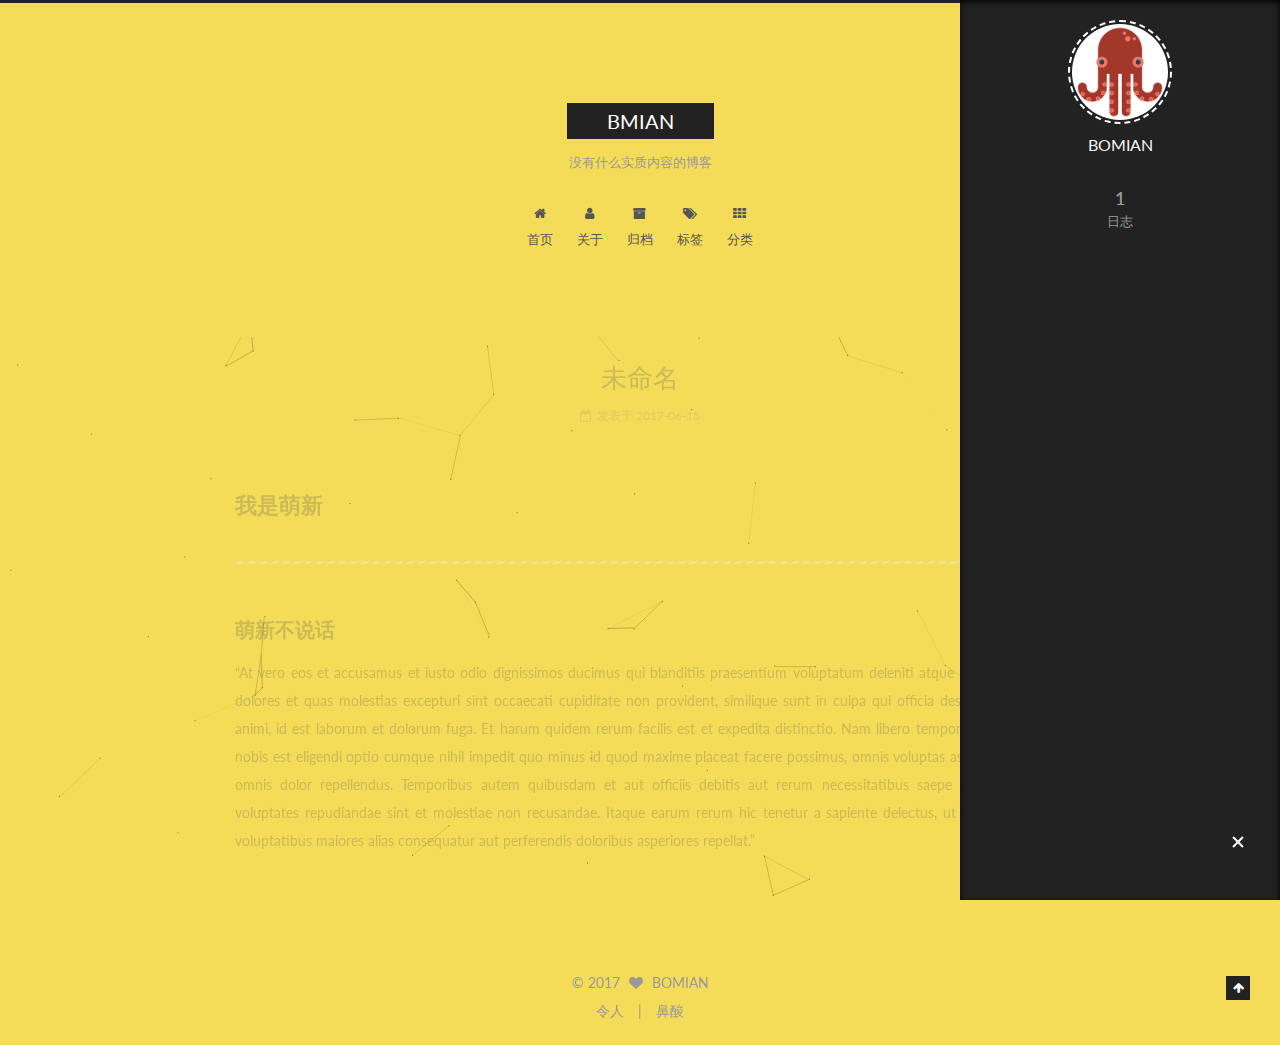
<file: index.html>
<!doctype html>



  


<html class="theme-next muse use-motion" lang="zh-Hans">
<head>
  <meta charset="UTF-8"/>
<meta http-equiv="X-UA-Compatible" content="IE=edge" />
<meta name="viewport" content="width=device-width, initial-scale=1, maximum-scale=1"/>



<meta http-equiv="Cache-Control" content="no-transform" />
<meta http-equiv="Cache-Control" content="no-siteapp" />















  
  
  <link href="/lib/fancybox/source/jquery.fancybox.css?v=2.1.5" rel="stylesheet" type="text/css" />




  
  
  
  

  
    
    
  

  

  

  

  

  
    
    
    <link href="//fonts.googleapis.com/css?family=Lato:300,300italic,400,400italic,700,700italic&subset=latin,latin-ext" rel="stylesheet" type="text/css">
  






<link href="/lib/font-awesome/css/font-awesome.min.css?v=4.6.2" rel="stylesheet" type="text/css" />

<link href="/css/main.css?v=5.1.0" rel="stylesheet" type="text/css" />


  <meta name="keywords" content="=-=" />








  <link rel="shortcut icon" type="image/x-icon" href="/images/favicon.ico?v=5.1.0" />






<meta property="og:type" content="website">
<meta property="og:title" content="BMIAN">
<meta property="og:url" content="http://yoursite.com/index.html">
<meta property="og:site_name" content="BMIAN">
<meta name="twitter:card" content="summary">
<meta name="twitter:title" content="BMIAN">



<script type="text/javascript" id="hexo.configurations">
  var NexT = window.NexT || {};
  var CONFIG = {
    root: '/',
    scheme: 'Muse',
    sidebar: {"position":"left","display":"post","offset":12,"offset_float":0,"b2t":false,"scrollpercent":false},
    fancybox: true,
    motion: true,
    duoshuo: {
      userId: '0',
      author: '博主'
    },
    algolia: {
      applicationID: '',
      apiKey: '',
      indexName: '',
      hits: {"per_page":10},
      labels: {"input_placeholder":"Search for Posts","hits_empty":"We didn't find any results for the search: ${query}","hits_stats":"${hits} results found in ${time} ms"}
    }
  };
</script>



  <link rel="canonical" href="http://yoursite.com/"/>





  <title> =-= - BMIAN -  </title>
</head>

<body itemscope itemtype="http://schema.org/WebPage" lang="zh-Hans">

  














  
  
    
  

  <div class="container sidebar-position-left 
   page-home 
 ">
    <div class="headband"></div>

    <header id="header" class="header" itemscope itemtype="http://schema.org/WPHeader">
      <div class="header-inner"><div class="site-brand-wrapper">
  <div class="site-meta ">
    

    <div class="custom-logo-site-title">
      <a href="/"  class="brand" rel="start">
        <span class="logo-line-before"><i></i></span>
        <span class="site-title">BMIAN</span>
        <span class="logo-line-after"><i></i></span>
      </a>
    </div>
      
        <p class="site-subtitle">没有什么实质内容的博客</p>
      
  </div>

  <div class="site-nav-toggle">
    <button>
      <span class="btn-bar"></span>
      <span class="btn-bar"></span>
      <span class="btn-bar"></span>
    </button>
  </div>
</div>

<nav class="site-nav">
  

  
    <ul id="menu" class="menu">
      
        
        <li class="menu-item menu-item-home">
          <a href="/" rel="section">
            
              <i class="menu-item-icon fa fa-fw fa-home"></i> <br />
            
            首页
          </a>
        </li>
      
        
        <li class="menu-item menu-item-about">
          <a href="/about" rel="section">
            
              <i class="menu-item-icon fa fa-fw fa-user"></i> <br />
            
            关于
          </a>
        </li>
      
        
        <li class="menu-item menu-item-archives">
          <a href="/archives" rel="section">
            
              <i class="menu-item-icon fa fa-fw fa-archive"></i> <br />
            
            归档
          </a>
        </li>
      
        
        <li class="menu-item menu-item-tags">
          <a href="/tags" rel="section">
            
              <i class="menu-item-icon fa fa-fw fa-tags"></i> <br />
            
            标签
          </a>
        </li>
      
        
        <li class="menu-item menu-item-categories">
          <a href="/categories" rel="section">
            
              <i class="menu-item-icon fa fa-fw fa-th"></i> <br />
            
            分类
          </a>
        </li>
      

      
    </ul>
  

  
</nav>



 </div>
    </header>

    <main id="main" class="main">
      <div class="main-inner">
        <div class="content-wrap">
          <div id="content" class="content">
            
  <section id="posts" class="posts-expand">
    
      

  

  
  
  

  <article class="post post-type-normal " itemscope itemtype="http://schema.org/Article">
    <link itemprop="mainEntityOfPage" href="http://yoursite.com/2017/06/15/我的第一篇博文/">

    <span hidden itemprop="author" itemscope itemtype="http://schema.org/Person">
      <meta itemprop="name" content="BOMIAN">
      <meta itemprop="description" content="">
      <meta itemprop="image" content="/images/avatar.gif">
    </span>

    <span hidden itemprop="publisher" itemscope itemtype="http://schema.org/Organization">
      <meta itemprop="name" content="BMIAN">
    </span>

    
      <header class="post-header">

        
        
          <h1 class="post-title" itemprop="name headline">
            
            
              
                
                <a class="post-title-link" href="/2017/06/15/我的第一篇博文/" itemprop="url">
                  未命名
                </a>
              
            
          </h1>
        

        <div class="post-meta">
          <span class="post-time">
            
              <span class="post-meta-item-icon">
                <i class="fa fa-calendar-o"></i>
              </span>
              
                <span class="post-meta-item-text">发表于</span>
              
              <time title="创建于" itemprop="dateCreated datePublished" datetime="2017-06-15T20:29:05+08:00">
                2017-06-15
              </time>
            

            

            
          </span>

          

          
            
          

          
          

          

          

          

        </div>
      </header>
    


    <div class="post-body" itemprop="articleBody">

      
      

      
        
          
            <h1 id="我是萌新"><a href="#我是萌新" class="headerlink" title="我是萌新"></a>我是萌新</h1><hr>
<h2 id="萌新不说话"><a href="#萌新不说话" class="headerlink" title="萌新不说话"></a>萌新不说话</h2><p>“At vero eos et accusamus et iusto odio dignissimos ducimus qui blanditiis praesentium voluptatum deleniti atque corrupti quos dolores et quas molestias excepturi sint occaecati cupiditate non provident, similique sunt in culpa qui officia deserunt mollitia animi, id est laborum et dolorum fuga. Et harum quidem rerum facilis est et expedita distinctio. Nam libero tempore, cum soluta nobis est eligendi optio cumque nihil impedit quo minus id quod maxime placeat facere possimus, omnis voluptas assumenda est, omnis dolor repellendus. Temporibus autem quibusdam et aut officiis debitis aut rerum necessitatibus saepe eveniet ut et voluptates repudiandae sint et molestiae non recusandae. Itaque earum rerum hic tenetur a sapiente delectus, ut aut reiciendis voluptatibus maiores alias consequatur aut perferendis doloribus asperiores repellat.”</p>

          
        
      
    </div>

    <div>
      
    </div>
	<div>
	  
	</div>
    <div>
      
    </div>

    <div>
      
    </div>

    <footer class="post-footer">
      

      

      

      
      
        <div class="post-eof"></div>
      
    </footer>
  </article>


    
  </section>

  


          </div>
          


          

        </div>
        
          
  
  <div class="sidebar-toggle">
    <div class="sidebar-toggle-line-wrap">
      <span class="sidebar-toggle-line sidebar-toggle-line-first"></span>
      <span class="sidebar-toggle-line sidebar-toggle-line-middle"></span>
      <span class="sidebar-toggle-line sidebar-toggle-line-last"></span>
    </div>
  </div>

  <aside id="sidebar" class="sidebar">
    <div class="sidebar-inner">

      

      

      <section class="site-overview sidebar-panel sidebar-panel-active">
        <div class="site-author motion-element" itemprop="author" itemscope itemtype="http://schema.org/Person">
          <img class="site-author-image" itemprop="image"
               src="/images/avatar.gif"
               alt="BOMIAN" />
          <p class="site-author-name" itemprop="name">BOMIAN</p>
           
              <p class="site-description motion-element" itemprop="description"></p>
          
        </div>
        <nav class="site-state motion-element">

          
            <div class="site-state-item site-state-posts">
              <a href="/archives">
                <span class="site-state-item-count">1</span>
                <span class="site-state-item-name">日志</span>
              </a>
            </div>
          

          

          

        </nav>

        

        <div class="links-of-author motion-element">
          
        </div>

        
        

        
        

        


      </section>

      

      

    </div>
  </aside>


        
      </div>
    </main>

    <footer id="footer" class="footer">
      <div class="footer-inner">
        <div class="copyright" >
  
  &copy; 
  <span itemprop="copyrightYear">2017</span>
  <span class="with-love">
    <i class="fa fa-heart"></i>
  </span>
  <span class="author" itemprop="copyrightHolder">BOMIAN</span>
</div>


<div class="powered-by">令人
</div>
<div class="theme-info">鼻酸
</div>


        

        
      </div>
    </footer>

    
      <div class="back-to-top">
        <i class="fa fa-arrow-up"></i>
        
      </div>
    

  </div>

  

<script type="text/javascript">
  if (Object.prototype.toString.call(window.Promise) !== '[object Function]') {
    window.Promise = null;
  }
</script>









  






  
  <script type="text/javascript" src="/lib/jquery/index.js?v=2.1.3"></script>

  
  <script type="text/javascript" src="/lib/fastclick/lib/fastclick.min.js?v=1.0.6"></script>

  
  <script type="text/javascript" src="/lib/jquery_lazyload/jquery.lazyload.js?v=1.9.7"></script>

  
  <script type="text/javascript" src="/lib/velocity/velocity.min.js?v=1.2.1"></script>

  
  <script type="text/javascript" src="/lib/velocity/velocity.ui.min.js?v=1.2.1"></script>

  
  <script type="text/javascript" src="/lib/fancybox/source/jquery.fancybox.pack.js?v=2.1.5"></script>


  


  <script type="text/javascript" src="/js/src/utils.js?v=5.1.0"></script>

  <script type="text/javascript" src="/js/src/motion.js?v=5.1.0"></script>



  
  

  

  


  <script type="text/javascript" src="/js/src/bootstrap.js?v=5.1.0"></script>



  


  




	





  





  





  






  





  

  
<script>
(function(){
    var bp = document.createElement('script');
    var curProtocol = window.location.protocol.split(':')[0];
    if (curProtocol === 'https') {
        bp.src = 'https://zz.bdstatic.com/linksubmit/push.js';        
    }
    else {
        bp.src = 'http://push.zhanzhang.baidu.com/push.js';
    }
    var s = document.getElementsByTagName("script")[0];
    s.parentNode.insertBefore(bp, s);
})();
</script>


  

  

<!-- �������� -->
<script type="text/javascript" src="/js/src/particle.js"></script>
<!-- ҳ������С���� -->
<script type="text/javascript" src="/js/src/love.js"></script>
<!--������ƭ-->
<script type="text/javascript" src="/js/src/duoshuoshuo.js"></script>
</body>
</html>
</file>
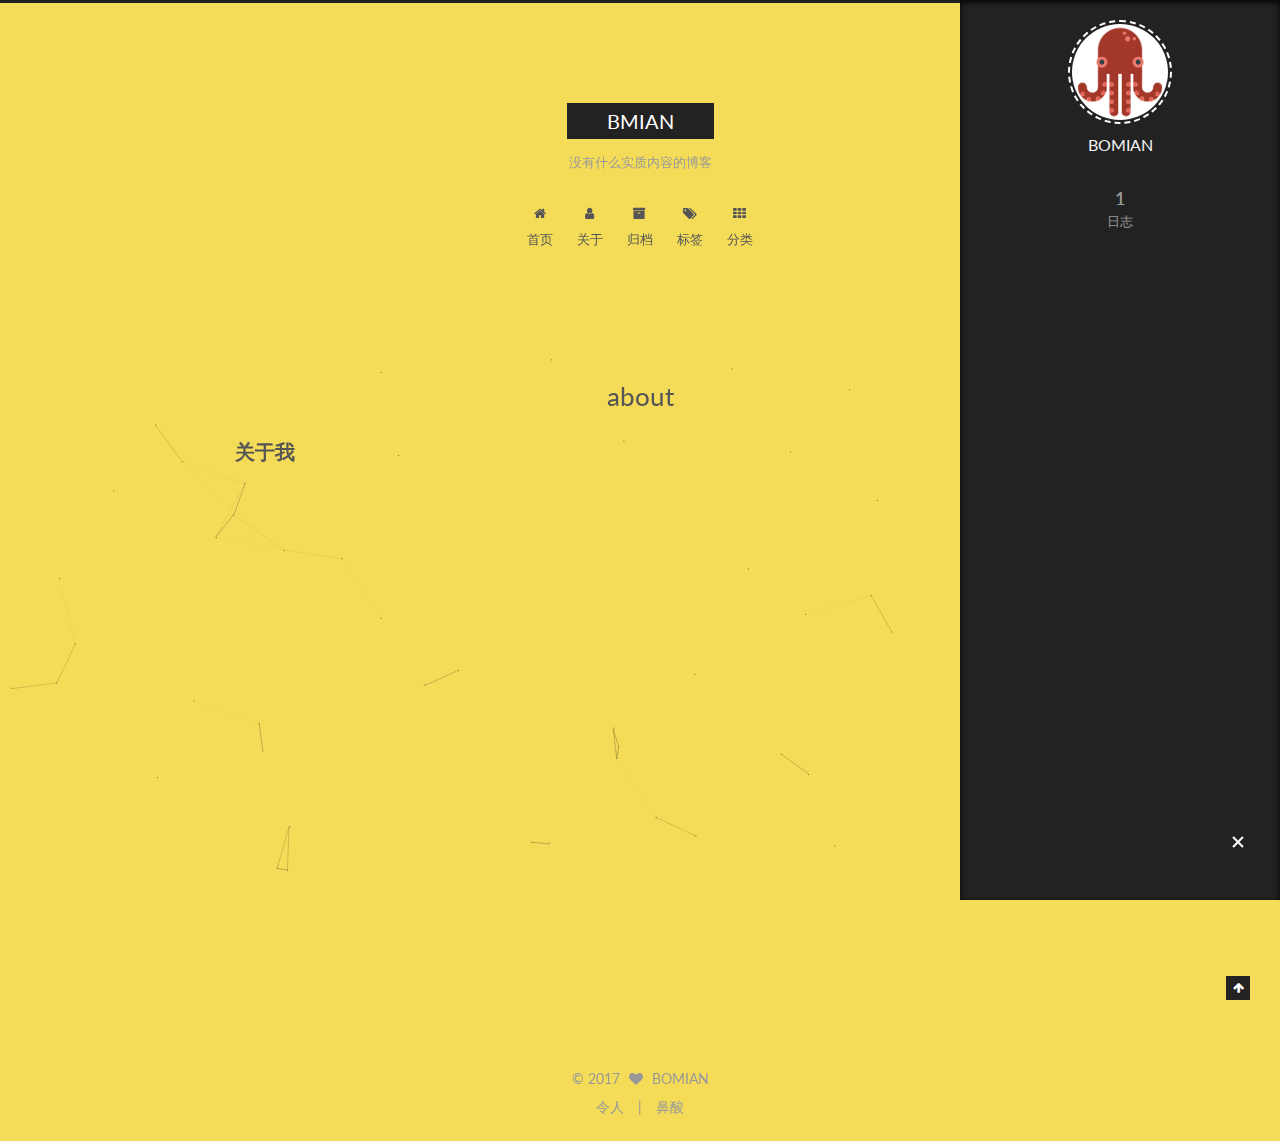
<file: about/index.html>
<!doctype html>



  


<html class="theme-next muse use-motion" lang="zh-Hans">
<head>
  <meta charset="UTF-8"/>
<meta http-equiv="X-UA-Compatible" content="IE=edge" />
<meta name="viewport" content="width=device-width, initial-scale=1, maximum-scale=1"/>



<meta http-equiv="Cache-Control" content="no-transform" />
<meta http-equiv="Cache-Control" content="no-siteapp" />















  
  
  <link href="/lib/fancybox/source/jquery.fancybox.css?v=2.1.5" rel="stylesheet" type="text/css" />




  
  
  
  

  
    
    
  

  

  

  

  

  
    
    
    <link href="//fonts.googleapis.com/css?family=Lato:300,300italic,400,400italic,700,700italic&subset=latin,latin-ext" rel="stylesheet" type="text/css">
  






<link href="/lib/font-awesome/css/font-awesome.min.css?v=4.6.2" rel="stylesheet" type="text/css" />

<link href="/css/main.css?v=5.1.0" rel="stylesheet" type="text/css" />


  <meta name="keywords" content="=-=" />








  <link rel="shortcut icon" type="image/x-icon" href="/images/favicon.ico?v=5.1.0" />






<meta name="description" content="关于我">
<meta property="og:type" content="website">
<meta property="og:title" content="about">
<meta property="og:url" content="http://yoursite.com/about/index.html">
<meta property="og:site_name" content="BMIAN">
<meta property="og:description" content="关于我">
<meta property="og:updated_time" content="2017-06-16T02:20:39.826Z">
<meta name="twitter:card" content="summary">
<meta name="twitter:title" content="about">
<meta name="twitter:description" content="关于我">



<script type="text/javascript" id="hexo.configurations">
  var NexT = window.NexT || {};
  var CONFIG = {
    root: '/',
    scheme: 'Muse',
    sidebar: {"position":"left","display":"post","offset":12,"offset_float":0,"b2t":false,"scrollpercent":false},
    fancybox: true,
    motion: true,
    duoshuo: {
      userId: '0',
      author: '博主'
    },
    algolia: {
      applicationID: '',
      apiKey: '',
      indexName: '',
      hits: {"per_page":10},
      labels: {"input_placeholder":"Search for Posts","hits_empty":"We didn't find any results for the search: ${query}","hits_stats":"${hits} results found in ${time} ms"}
    }
  };
</script>



  <link rel="canonical" href="http://yoursite.com/about/"/>





  <title>
  

  
    about | BMIAN
  
</title>
</head>

<body itemscope itemtype="http://schema.org/WebPage" lang="zh-Hans">

  














  
  
    
  

  <div class="container sidebar-position-left  ">
    <div class="headband"></div>

    <header id="header" class="header" itemscope itemtype="http://schema.org/WPHeader">
      <div class="header-inner"><div class="site-brand-wrapper">
  <div class="site-meta ">
    

    <div class="custom-logo-site-title">
      <a href="/"  class="brand" rel="start">
        <span class="logo-line-before"><i></i></span>
        <span class="site-title">BMIAN</span>
        <span class="logo-line-after"><i></i></span>
      </a>
    </div>
      
        <p class="site-subtitle">没有什么实质内容的博客</p>
      
  </div>

  <div class="site-nav-toggle">
    <button>
      <span class="btn-bar"></span>
      <span class="btn-bar"></span>
      <span class="btn-bar"></span>
    </button>
  </div>
</div>

<nav class="site-nav">
  

  
    <ul id="menu" class="menu">
      
        
        <li class="menu-item menu-item-home">
          <a href="/" rel="section">
            
              <i class="menu-item-icon fa fa-fw fa-home"></i> <br />
            
            首页
          </a>
        </li>
      
        
        <li class="menu-item menu-item-about">
          <a href="/about" rel="section">
            
              <i class="menu-item-icon fa fa-fw fa-user"></i> <br />
            
            关于
          </a>
        </li>
      
        
        <li class="menu-item menu-item-archives">
          <a href="/archives" rel="section">
            
              <i class="menu-item-icon fa fa-fw fa-archive"></i> <br />
            
            归档
          </a>
        </li>
      
        
        <li class="menu-item menu-item-tags">
          <a href="/tags" rel="section">
            
              <i class="menu-item-icon fa fa-fw fa-tags"></i> <br />
            
            标签
          </a>
        </li>
      
        
        <li class="menu-item menu-item-categories">
          <a href="/categories" rel="section">
            
              <i class="menu-item-icon fa fa-fw fa-th"></i> <br />
            
            分类
          </a>
        </li>
      

      
    </ul>
  

  
</nav>



 </div>
    </header>

    <main id="main" class="main">
      <div class="main-inner">
        <div class="content-wrap">
          <div id="content" class="content">
            

  <div id="posts" class="posts-expand">
  <header class="post-header">

	<h1 class="post-title" itemprop="name headline">about</h1>



</header>

    
    
      <h2 id="关于我"><a href="#关于我" class="headerlink" title="关于我"></a>关于我</h2><iframe frameborder="no" border="0" marginwidth="0" marginheight="0" width="330" height="450" src="//music.163.com/outchain/player?type=0&id=46938592&auto=1&height=430"></iframe>
    
  </div>


          </div>
          


          
  <div class="comments" id="comments">
    
  </div>


        </div>
        
          
  
  <div class="sidebar-toggle">
    <div class="sidebar-toggle-line-wrap">
      <span class="sidebar-toggle-line sidebar-toggle-line-first"></span>
      <span class="sidebar-toggle-line sidebar-toggle-line-middle"></span>
      <span class="sidebar-toggle-line sidebar-toggle-line-last"></span>
    </div>
  </div>

  <aside id="sidebar" class="sidebar">
    <div class="sidebar-inner">

      

      

      <section class="site-overview sidebar-panel sidebar-panel-active">
        <div class="site-author motion-element" itemprop="author" itemscope itemtype="http://schema.org/Person">
          <img class="site-author-image" itemprop="image"
               src="/images/avatar.gif"
               alt="BOMIAN" />
          <p class="site-author-name" itemprop="name">BOMIAN</p>
           
              <p class="site-description motion-element" itemprop="description"></p>
          
        </div>
        <nav class="site-state motion-element">

          
            <div class="site-state-item site-state-posts">
              <a href="/archives">
                <span class="site-state-item-count">1</span>
                <span class="site-state-item-name">日志</span>
              </a>
            </div>
          

          

          

        </nav>

        

        <div class="links-of-author motion-element">
          
        </div>

        
        

        
        

        


      </section>

      

      

    </div>
  </aside>


        
      </div>
    </main>

    <footer id="footer" class="footer">
      <div class="footer-inner">
        <div class="copyright" >
  
  &copy; 
  <span itemprop="copyrightYear">2017</span>
  <span class="with-love">
    <i class="fa fa-heart"></i>
  </span>
  <span class="author" itemprop="copyrightHolder">BOMIAN</span>
</div>


<div class="powered-by">令人
</div>

<div class="theme-info">鼻酸
</div>


        

        
      </div>
    </footer>

    
      <div class="back-to-top">
        <i class="fa fa-arrow-up"></i>
        
      </div>
    

  </div>

  

<script type="text/javascript">
  if (Object.prototype.toString.call(window.Promise) !== '[object Function]') {
    window.Promise = null;
  }
</script>









  






  
  <script type="text/javascript" src="/lib/jquery/index.js?v=2.1.3"></script>

  
  <script type="text/javascript" src="/lib/fastclick/lib/fastclick.min.js?v=1.0.6"></script>

  
  <script type="text/javascript" src="/lib/jquery_lazyload/jquery.lazyload.js?v=1.9.7"></script>

  
  <script type="text/javascript" src="/lib/velocity/velocity.min.js?v=1.2.1"></script>

  
  <script type="text/javascript" src="/lib/velocity/velocity.ui.min.js?v=1.2.1"></script>

  
  <script type="text/javascript" src="/lib/fancybox/source/jquery.fancybox.pack.js?v=2.1.5"></script>


  


  <script type="text/javascript" src="/js/src/utils.js?v=5.1.0"></script>

  <script type="text/javascript" src="/js/src/motion.js?v=5.1.0"></script>



  
  

  

  


  <script type="text/javascript" src="/js/src/bootstrap.js?v=5.1.0"></script>



  


  




	





  





  





  






  





  

  
<script>
(function(){
    var bp = document.createElement('script');
    var curProtocol = window.location.protocol.split(':')[0];
    if (curProtocol === 'https') {
        bp.src = 'https://zz.bdstatic.com/linksubmit/push.js';        
    }
    else {
        bp.src = 'http://push.zhanzhang.baidu.com/push.js';
    }
    var s = document.getElementsByTagName("script")[0];
    s.parentNode.insertBefore(bp, s);
})();
</script>


  

  

<!-- �������� -->
<script type="text/javascript" src="/js/src/particle.js"></script>
<!-- ҳ������С���� -->
<script type="text/javascript" src="/js/src/love.js"></script>
<!--������ƭ-->
<script type="text/javascript" src="/js/src/duoshuoshuo.js"></script>
</body>
</html>
</file>
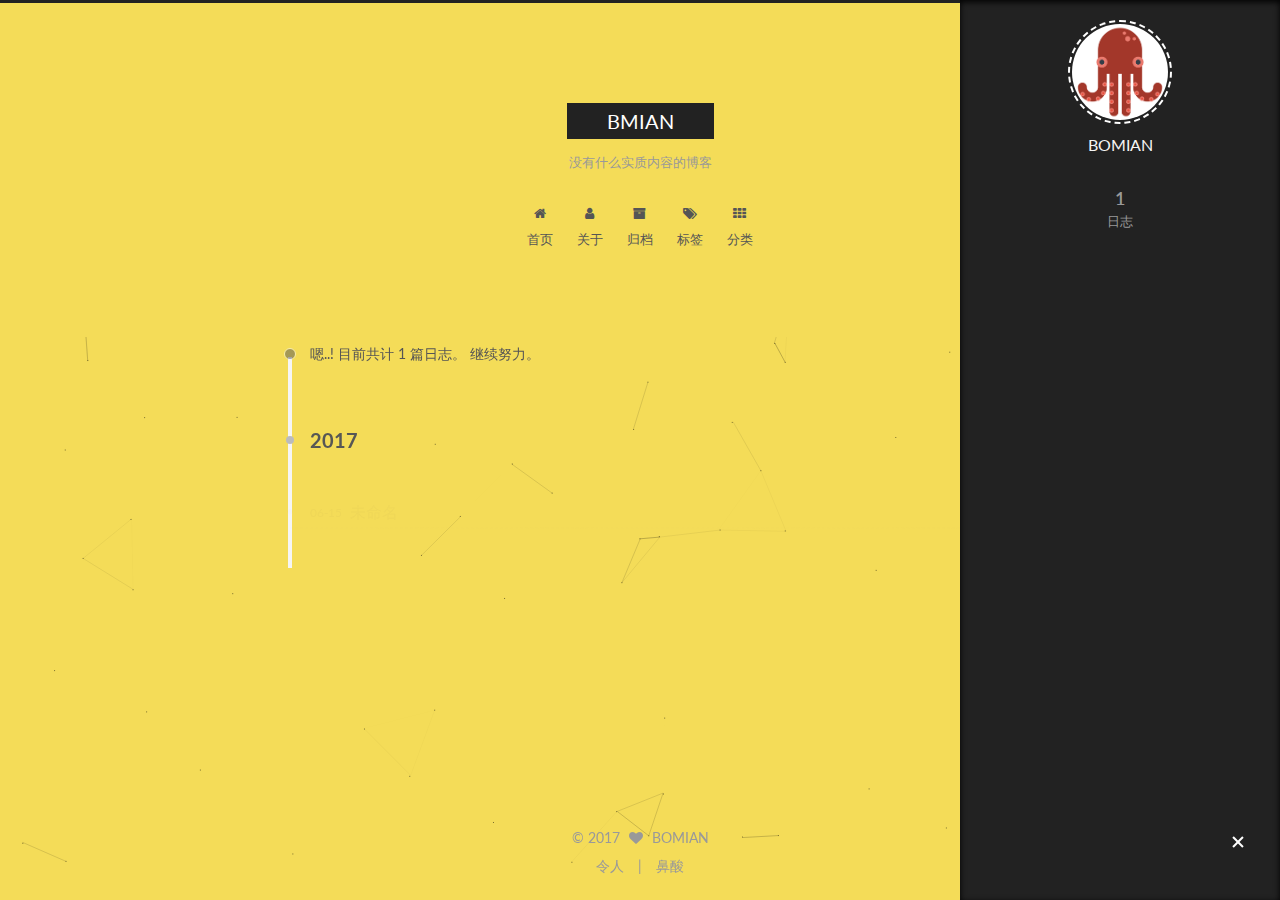
<file: archives/index.html>
<!doctype html>



  


<html class="theme-next muse use-motion" lang="zh-Hans">
<head>
  <meta charset="UTF-8"/>
<meta http-equiv="X-UA-Compatible" content="IE=edge" />
<meta name="viewport" content="width=device-width, initial-scale=1, maximum-scale=1"/>



<meta http-equiv="Cache-Control" content="no-transform" />
<meta http-equiv="Cache-Control" content="no-siteapp" />















  
  
  <link href="/lib/fancybox/source/jquery.fancybox.css?v=2.1.5" rel="stylesheet" type="text/css" />




  
  
  
  

  
    
    
  

  

  

  

  

  
    
    
    <link href="//fonts.googleapis.com/css?family=Lato:300,300italic,400,400italic,700,700italic&subset=latin,latin-ext" rel="stylesheet" type="text/css">
  






<link href="/lib/font-awesome/css/font-awesome.min.css?v=4.6.2" rel="stylesheet" type="text/css" />

<link href="/css/main.css?v=5.1.0" rel="stylesheet" type="text/css" />


  <meta name="keywords" content="=-=" />








  <link rel="shortcut icon" type="image/x-icon" href="/images/favicon.ico?v=5.1.0" />






<meta property="og:type" content="website">
<meta property="og:title" content="BMIAN">
<meta property="og:url" content="http://yoursite.com/archives/index.html">
<meta property="og:site_name" content="BMIAN">
<meta name="twitter:card" content="summary">
<meta name="twitter:title" content="BMIAN">



<script type="text/javascript" id="hexo.configurations">
  var NexT = window.NexT || {};
  var CONFIG = {
    root: '/',
    scheme: 'Muse',
    sidebar: {"position":"left","display":"post","offset":12,"offset_float":0,"b2t":false,"scrollpercent":false},
    fancybox: true,
    motion: true,
    duoshuo: {
      userId: '0',
      author: '博主'
    },
    algolia: {
      applicationID: '',
      apiKey: '',
      indexName: '',
      hits: {"per_page":10},
      labels: {"input_placeholder":"Search for Posts","hits_empty":"We didn't find any results for the search: ${query}","hits_stats":"${hits} results found in ${time} ms"}
    }
  };
</script>



  <link rel="canonical" href="http://yoursite.com/archives/"/>





  <title> 归档 | BMIAN </title>
</head>

<body itemscope itemtype="http://schema.org/WebPage" lang="zh-Hans">

  














  
  
    
  

  <div class="container sidebar-position-left  page-archive  ">
    <div class="headband"></div>

    <header id="header" class="header" itemscope itemtype="http://schema.org/WPHeader">
      <div class="header-inner"><div class="site-brand-wrapper">
  <div class="site-meta ">
    

    <div class="custom-logo-site-title">
      <a href="/"  class="brand" rel="start">
        <span class="logo-line-before"><i></i></span>
        <span class="site-title">BMIAN</span>
        <span class="logo-line-after"><i></i></span>
      </a>
    </div>
      
        <p class="site-subtitle">没有什么实质内容的博客</p>
      
  </div>

  <div class="site-nav-toggle">
    <button>
      <span class="btn-bar"></span>
      <span class="btn-bar"></span>
      <span class="btn-bar"></span>
    </button>
  </div>
</div>

<nav class="site-nav">
  

  
    <ul id="menu" class="menu">
      
        
        <li class="menu-item menu-item-home">
          <a href="/" rel="section">
            
              <i class="menu-item-icon fa fa-fw fa-home"></i> <br />
            
            首页
          </a>
        </li>
      
        
        <li class="menu-item menu-item-about">
          <a href="/about" rel="section">
            
              <i class="menu-item-icon fa fa-fw fa-user"></i> <br />
            
            关于
          </a>
        </li>
      
        
        <li class="menu-item menu-item-archives">
          <a href="/archives" rel="section">
            
              <i class="menu-item-icon fa fa-fw fa-archive"></i> <br />
            
            归档
          </a>
        </li>
      
        
        <li class="menu-item menu-item-tags">
          <a href="/tags" rel="section">
            
              <i class="menu-item-icon fa fa-fw fa-tags"></i> <br />
            
            标签
          </a>
        </li>
      
        
        <li class="menu-item menu-item-categories">
          <a href="/categories" rel="section">
            
              <i class="menu-item-icon fa fa-fw fa-th"></i> <br />
            
            分类
          </a>
        </li>
      

      
    </ul>
  

  
</nav>



 </div>
    </header>

    <main id="main" class="main">
      <div class="main-inner">
        <div class="content-wrap">
          <div id="content" class="content">
            

  <section id="posts" class="posts-collapse">
    <span class="archive-move-on"></span>

    <span class="archive-page-counter">
      
      
      
        
      
      嗯..! 目前共计 1 篇日志。 继续努力。
    </span>

    

      
      
      

      
        
        <div class="collection-title">
          <h2 class="archive-year motion-element" id="archive-year-2017">2017</h2>
        </div>
      
      

      

  <article class="post post-type-normal" itemscope itemtype="http://schema.org/Article">
    <header class="post-header">

      <h1 class="post-title">
        
            <a class="post-title-link" href="/2017/06/15/我的第一篇博文/" itemprop="url">
              
                <span itemprop="name">未命名</span>
              
            </a>
        
      </h1>

      <div class="post-meta">
        <time class="post-time" itemprop="dateCreated"
              datetime="2017-06-15T20:29:05+08:00"
              content="2017-06-15" >
          06-15
        </time>
      </div>

    </header>
  </article>



    

  </section>

  



          </div>
          


          

        </div>
        
          
  
  <div class="sidebar-toggle">
    <div class="sidebar-toggle-line-wrap">
      <span class="sidebar-toggle-line sidebar-toggle-line-first"></span>
      <span class="sidebar-toggle-line sidebar-toggle-line-middle"></span>
      <span class="sidebar-toggle-line sidebar-toggle-line-last"></span>
    </div>
  </div>

  <aside id="sidebar" class="sidebar">
    <div class="sidebar-inner">

      

      

      <section class="site-overview sidebar-panel sidebar-panel-active">
        <div class="site-author motion-element" itemprop="author" itemscope itemtype="http://schema.org/Person">
          <img class="site-author-image" itemprop="image"
               src="/images/avatar.gif"
               alt="BOMIAN" />
          <p class="site-author-name" itemprop="name">BOMIAN</p>
           
              <p class="site-description motion-element" itemprop="description"></p>
          
        </div>
        <nav class="site-state motion-element">

          
            <div class="site-state-item site-state-posts">
              <a href="/archives">
                <span class="site-state-item-count">1</span>
                <span class="site-state-item-name">日志</span>
              </a>
            </div>
          

          

          

        </nav>

        

        <div class="links-of-author motion-element">
          
        </div>

        
        

        
        

        


      </section>

      

      

    </div>
  </aside>


        
      </div>
    </main>

    <footer id="footer" class="footer">
      <div class="footer-inner">
        <div class="copyright" >
  
  &copy; 
  <span itemprop="copyrightYear">2017</span>
  <span class="with-love">
    <i class="fa fa-heart"></i>
  </span>
  <span class="author" itemprop="copyrightHolder">BOMIAN</span>
</div>


<div class="powered-by">令人
</div>

<div class="theme-info">鼻酸
</div>


        

        
      </div>
    </footer>

    
      <div class="back-to-top">
        <i class="fa fa-arrow-up"></i>
        
      </div>
    

  </div>

  

<script type="text/javascript">
  if (Object.prototype.toString.call(window.Promise) !== '[object Function]') {
    window.Promise = null;
  }
</script>









  






  
  <script type="text/javascript" src="/lib/jquery/index.js?v=2.1.3"></script>

  
  <script type="text/javascript" src="/lib/fastclick/lib/fastclick.min.js?v=1.0.6"></script>

  
  <script type="text/javascript" src="/lib/jquery_lazyload/jquery.lazyload.js?v=1.9.7"></script>

  
  <script type="text/javascript" src="/lib/velocity/velocity.min.js?v=1.2.1"></script>

  
  <script type="text/javascript" src="/lib/velocity/velocity.ui.min.js?v=1.2.1"></script>

  
  <script type="text/javascript" src="/lib/fancybox/source/jquery.fancybox.pack.js?v=2.1.5"></script>


  


  <script type="text/javascript" src="/js/src/utils.js?v=5.1.0"></script>

  <script type="text/javascript" src="/js/src/motion.js?v=5.1.0"></script>



  
  

  
  
    <script type="text/javascript" id="motion.page.archive">
      $('.archive-year').velocity('transition.slideLeftIn');
    </script>
  


  


  <script type="text/javascript" src="/js/src/bootstrap.js?v=5.1.0"></script>



  


  




	





  





  





  






  





  

  
<script>
(function(){
    var bp = document.createElement('script');
    var curProtocol = window.location.protocol.split(':')[0];
    if (curProtocol === 'https') {
        bp.src = 'https://zz.bdstatic.com/linksubmit/push.js';        
    }
    else {
        bp.src = 'http://push.zhanzhang.baidu.com/push.js';
    }
    var s = document.getElementsByTagName("script")[0];
    s.parentNode.insertBefore(bp, s);
})();
</script>


  

  

<!-- �������� -->
<script type="text/javascript" src="/js/src/particle.js"></script>
<!-- ҳ������С���� -->
<script type="text/javascript" src="/js/src/love.js"></script>
<!--������ƭ-->
<script type="text/javascript" src="/js/src/duoshuoshuo.js"></script>
</body>
</html>
</file>
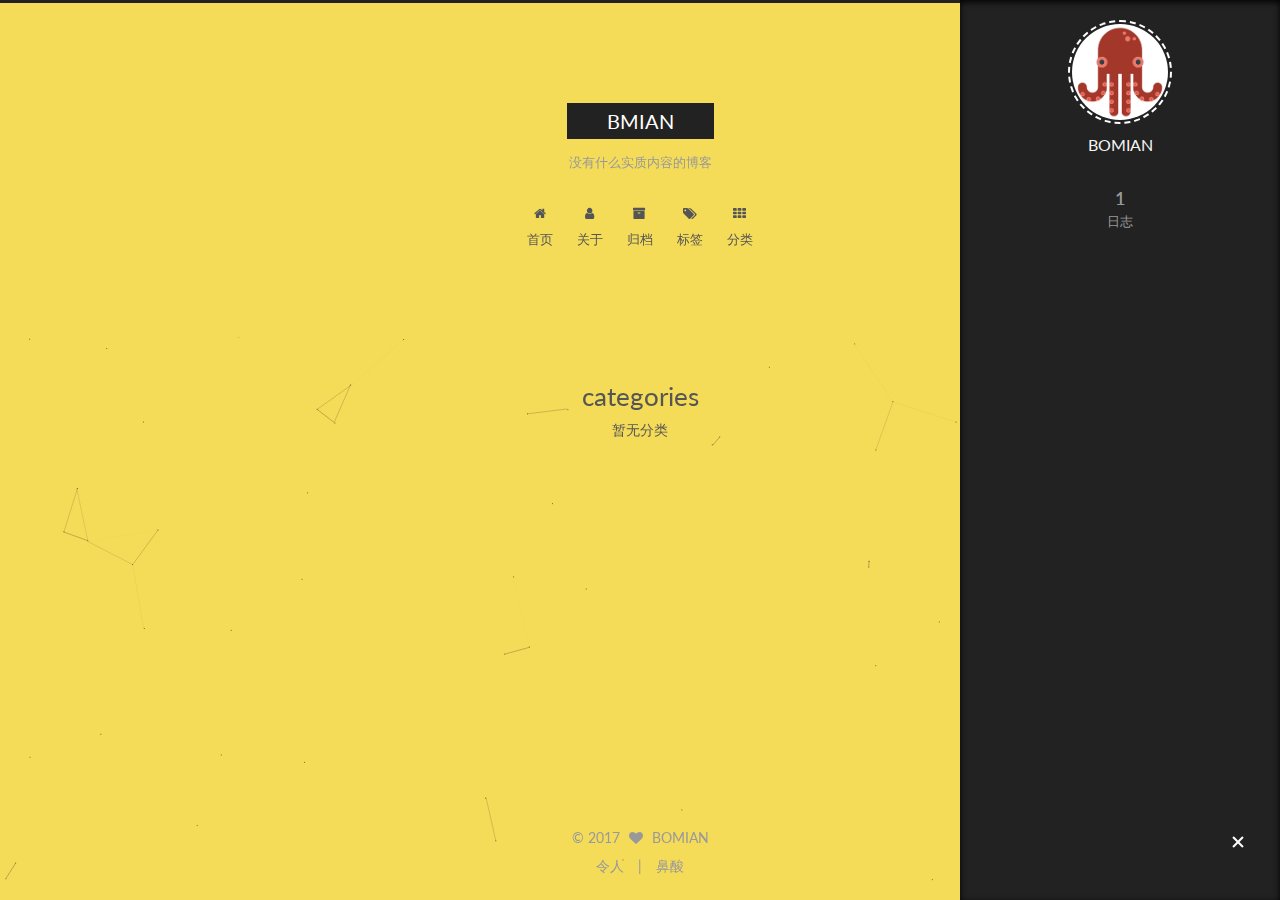
<file: categories/index.html>
<!doctype html>



  


<html class="theme-next muse use-motion" lang="zh-Hans">
<head>
  <meta charset="UTF-8"/>
<meta http-equiv="X-UA-Compatible" content="IE=edge" />
<meta name="viewport" content="width=device-width, initial-scale=1, maximum-scale=1"/>



<meta http-equiv="Cache-Control" content="no-transform" />
<meta http-equiv="Cache-Control" content="no-siteapp" />















  
  
  <link href="/lib/fancybox/source/jquery.fancybox.css?v=2.1.5" rel="stylesheet" type="text/css" />




  
  
  
  

  
    
    
  

  

  

  

  

  
    
    
    <link href="//fonts.googleapis.com/css?family=Lato:300,300italic,400,400italic,700,700italic&subset=latin,latin-ext" rel="stylesheet" type="text/css">
  






<link href="/lib/font-awesome/css/font-awesome.min.css?v=4.6.2" rel="stylesheet" type="text/css" />

<link href="/css/main.css?v=5.1.0" rel="stylesheet" type="text/css" />


  <meta name="keywords" content="=-=" />








  <link rel="shortcut icon" type="image/x-icon" href="/images/favicon.ico?v=5.1.0" />






<meta property="og:type" content="website">
<meta property="og:title" content="categories">
<meta property="og:url" content="http://yoursite.com/categories/index.html">
<meta property="og:site_name" content="BMIAN">
<meta property="og:updated_time" content="2017-06-14T10:27:59.292Z">
<meta name="twitter:card" content="summary">
<meta name="twitter:title" content="categories">



<script type="text/javascript" id="hexo.configurations">
  var NexT = window.NexT || {};
  var CONFIG = {
    root: '/',
    scheme: 'Muse',
    sidebar: {"position":"left","display":"post","offset":12,"offset_float":0,"b2t":false,"scrollpercent":false},
    fancybox: true,
    motion: true,
    duoshuo: {
      userId: '0',
      author: '博主'
    },
    algolia: {
      applicationID: '',
      apiKey: '',
      indexName: '',
      hits: {"per_page":10},
      labels: {"input_placeholder":"Search for Posts","hits_empty":"We didn't find any results for the search: ${query}","hits_stats":"${hits} results found in ${time} ms"}
    }
  };
</script>



  <link rel="canonical" href="http://yoursite.com/categories/"/>





  <title>
  

  
    categories | BMIAN
  
</title>
</head>

<body itemscope itemtype="http://schema.org/WebPage" lang="zh-Hans">

  














  
  
    
  

  <div class="container sidebar-position-left  ">
    <div class="headband"></div>

    <header id="header" class="header" itemscope itemtype="http://schema.org/WPHeader">
      <div class="header-inner"><div class="site-brand-wrapper">
  <div class="site-meta ">
    

    <div class="custom-logo-site-title">
      <a href="/"  class="brand" rel="start">
        <span class="logo-line-before"><i></i></span>
        <span class="site-title">BMIAN</span>
        <span class="logo-line-after"><i></i></span>
      </a>
    </div>
      
        <p class="site-subtitle">没有什么实质内容的博客</p>
      
  </div>

  <div class="site-nav-toggle">
    <button>
      <span class="btn-bar"></span>
      <span class="btn-bar"></span>
      <span class="btn-bar"></span>
    </button>
  </div>
</div>

<nav class="site-nav">
  

  
    <ul id="menu" class="menu">
      
        
        <li class="menu-item menu-item-home">
          <a href="/" rel="section">
            
              <i class="menu-item-icon fa fa-fw fa-home"></i> <br />
            
            首页
          </a>
        </li>
      
        
        <li class="menu-item menu-item-about">
          <a href="/about" rel="section">
            
              <i class="menu-item-icon fa fa-fw fa-user"></i> <br />
            
            关于
          </a>
        </li>
      
        
        <li class="menu-item menu-item-archives">
          <a href="/archives" rel="section">
            
              <i class="menu-item-icon fa fa-fw fa-archive"></i> <br />
            
            归档
          </a>
        </li>
      
        
        <li class="menu-item menu-item-tags">
          <a href="/tags" rel="section">
            
              <i class="menu-item-icon fa fa-fw fa-tags"></i> <br />
            
            标签
          </a>
        </li>
      
        
        <li class="menu-item menu-item-categories">
          <a href="/categories" rel="section">
            
              <i class="menu-item-icon fa fa-fw fa-th"></i> <br />
            
            分类
          </a>
        </li>
      

      
    </ul>
  

  
</nav>



 </div>
    </header>

    <main id="main" class="main">
      <div class="main-inner">
        <div class="content-wrap">
          <div id="content" class="content">
            

  <div id="posts" class="posts-expand">
  <header class="post-header">

	<h1 class="post-title" itemprop="name headline">categories</h1>



</header>

    
    
      <div class="category-all-page">
        <div class="category-all-title">
            暂无分类
        </div>
        <div class="category-all">
          
        </div>
      </div>
    
  </div>


          </div>
          


          

        </div>
        
          
  
  <div class="sidebar-toggle">
    <div class="sidebar-toggle-line-wrap">
      <span class="sidebar-toggle-line sidebar-toggle-line-first"></span>
      <span class="sidebar-toggle-line sidebar-toggle-line-middle"></span>
      <span class="sidebar-toggle-line sidebar-toggle-line-last"></span>
    </div>
  </div>

  <aside id="sidebar" class="sidebar">
    <div class="sidebar-inner">

      

      

      <section class="site-overview sidebar-panel sidebar-panel-active">
        <div class="site-author motion-element" itemprop="author" itemscope itemtype="http://schema.org/Person">
          <img class="site-author-image" itemprop="image"
               src="/images/avatar.gif"
               alt="BOMIAN" />
          <p class="site-author-name" itemprop="name">BOMIAN</p>
           
              <p class="site-description motion-element" itemprop="description"></p>
          
        </div>
        <nav class="site-state motion-element">

          
            <div class="site-state-item site-state-posts">
              <a href="/archives">
                <span class="site-state-item-count">1</span>
                <span class="site-state-item-name">日志</span>
              </a>
            </div>
          

          

          

        </nav>

        

        <div class="links-of-author motion-element">
          
        </div>

        
        

        
        

        


      </section>

      

      

    </div>
  </aside>


        
      </div>
    </main>

    <footer id="footer" class="footer">
      <div class="footer-inner">
        <div class="copyright" >
  
  &copy; 
  <span itemprop="copyrightYear">2017</span>
  <span class="with-love">
    <i class="fa fa-heart"></i>
  </span>
  <span class="author" itemprop="copyrightHolder">BOMIAN</span>
</div>


<div class="powered-by">令人
</div>

<div class="theme-info">鼻酸
</div>


        

        
      </div>
    </footer>

    
      <div class="back-to-top">
        <i class="fa fa-arrow-up"></i>
        
      </div>
    

  </div>

  

<script type="text/javascript">
  if (Object.prototype.toString.call(window.Promise) !== '[object Function]') {
    window.Promise = null;
  }
</script>









  






  
  <script type="text/javascript" src="/lib/jquery/index.js?v=2.1.3"></script>

  
  <script type="text/javascript" src="/lib/fastclick/lib/fastclick.min.js?v=1.0.6"></script>

  
  <script type="text/javascript" src="/lib/jquery_lazyload/jquery.lazyload.js?v=1.9.7"></script>

  
  <script type="text/javascript" src="/lib/velocity/velocity.min.js?v=1.2.1"></script>

  
  <script type="text/javascript" src="/lib/velocity/velocity.ui.min.js?v=1.2.1"></script>

  
  <script type="text/javascript" src="/lib/fancybox/source/jquery.fancybox.pack.js?v=2.1.5"></script>


  


  <script type="text/javascript" src="/js/src/utils.js?v=5.1.0"></script>

  <script type="text/javascript" src="/js/src/motion.js?v=5.1.0"></script>



  
  

  

  


  <script type="text/javascript" src="/js/src/bootstrap.js?v=5.1.0"></script>



  


  




	





  





  





  






  





  

  
<script>
(function(){
    var bp = document.createElement('script');
    var curProtocol = window.location.protocol.split(':')[0];
    if (curProtocol === 'https') {
        bp.src = 'https://zz.bdstatic.com/linksubmit/push.js';        
    }
    else {
        bp.src = 'http://push.zhanzhang.baidu.com/push.js';
    }
    var s = document.getElementsByTagName("script")[0];
    s.parentNode.insertBefore(bp, s);
})();
</script>


  

  

<!-- �������� -->
<script type="text/javascript" src="/js/src/particle.js"></script>
<!-- ҳ������С���� -->
<script type="text/javascript" src="/js/src/love.js"></script>
<!--������ƭ-->
<script type="text/javascript" src="/js/src/duoshuoshuo.js"></script>
</body>
</html>
</file>
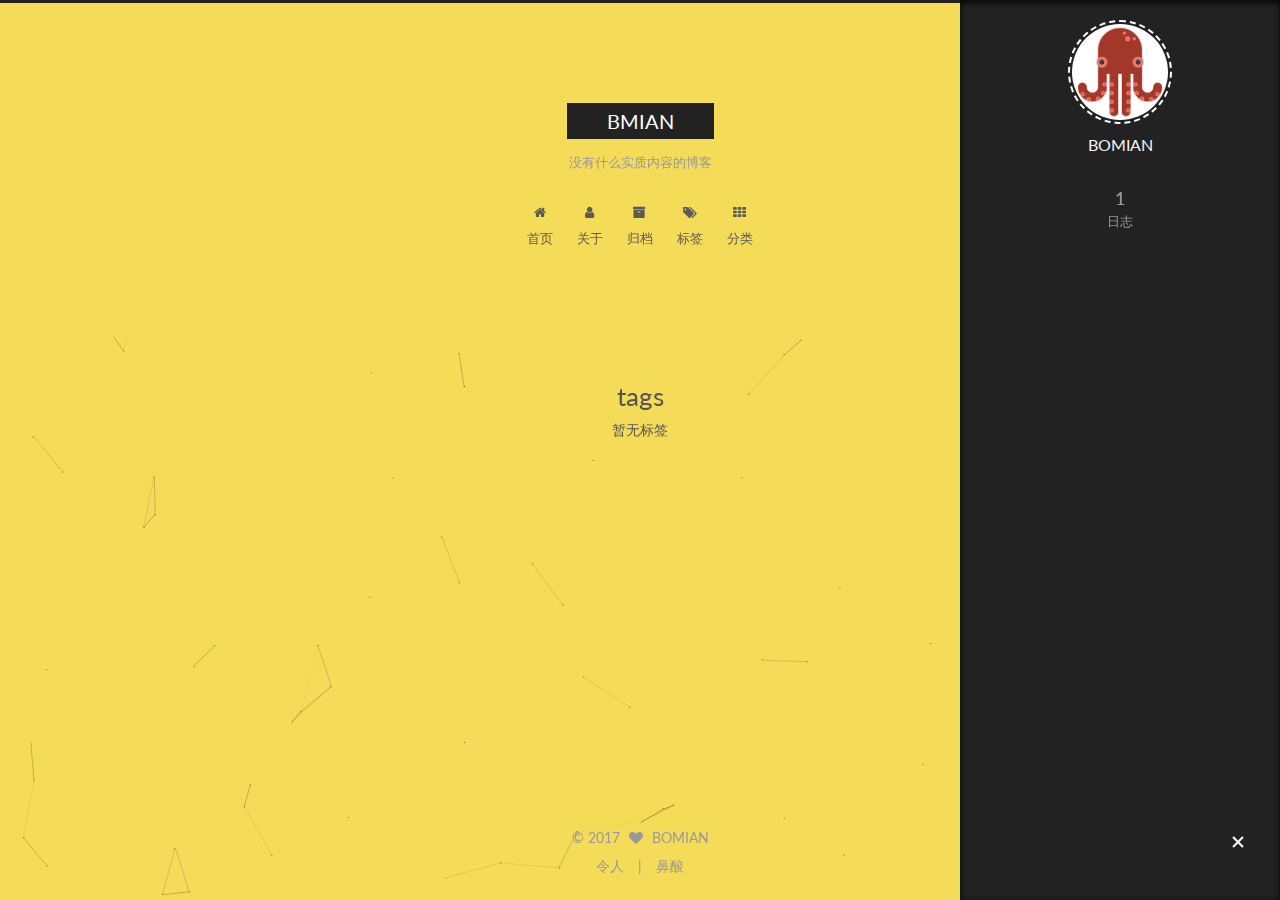
<file: tags/index.html>
<!doctype html>



  


<html class="theme-next muse use-motion" lang="zh-Hans">
<head>
  <meta charset="UTF-8"/>
<meta http-equiv="X-UA-Compatible" content="IE=edge" />
<meta name="viewport" content="width=device-width, initial-scale=1, maximum-scale=1"/>



<meta http-equiv="Cache-Control" content="no-transform" />
<meta http-equiv="Cache-Control" content="no-siteapp" />















  
  
  <link href="/lib/fancybox/source/jquery.fancybox.css?v=2.1.5" rel="stylesheet" type="text/css" />




  
  
  
  

  
    
    
  

  

  

  

  

  
    
    
    <link href="//fonts.googleapis.com/css?family=Lato:300,300italic,400,400italic,700,700italic&subset=latin,latin-ext" rel="stylesheet" type="text/css">
  






<link href="/lib/font-awesome/css/font-awesome.min.css?v=4.6.2" rel="stylesheet" type="text/css" />

<link href="/css/main.css?v=5.1.0" rel="stylesheet" type="text/css" />


  <meta name="keywords" content="=-=" />








  <link rel="shortcut icon" type="image/x-icon" href="/images/favicon.ico?v=5.1.0" />






<meta property="og:type" content="website">
<meta property="og:title" content="tags">
<meta property="og:url" content="http://yoursite.com/tags/index.html">
<meta property="og:site_name" content="BMIAN">
<meta property="og:updated_time" content="2017-06-14T10:26:37.059Z">
<meta name="twitter:card" content="summary">
<meta name="twitter:title" content="tags">



<script type="text/javascript" id="hexo.configurations">
  var NexT = window.NexT || {};
  var CONFIG = {
    root: '/',
    scheme: 'Muse',
    sidebar: {"position":"left","display":"post","offset":12,"offset_float":0,"b2t":false,"scrollpercent":false},
    fancybox: true,
    motion: true,
    duoshuo: {
      userId: '0',
      author: '博主'
    },
    algolia: {
      applicationID: '',
      apiKey: '',
      indexName: '',
      hits: {"per_page":10},
      labels: {"input_placeholder":"Search for Posts","hits_empty":"We didn't find any results for the search: ${query}","hits_stats":"${hits} results found in ${time} ms"}
    }
  };
</script>



  <link rel="canonical" href="http://yoursite.com/tags/"/>





  <title>
  

  
    tags | BMIAN
  
</title>
</head>

<body itemscope itemtype="http://schema.org/WebPage" lang="zh-Hans">

  














  
  
    
  

  <div class="container sidebar-position-left  ">
    <div class="headband"></div>

    <header id="header" class="header" itemscope itemtype="http://schema.org/WPHeader">
      <div class="header-inner"><div class="site-brand-wrapper">
  <div class="site-meta ">
    

    <div class="custom-logo-site-title">
      <a href="/"  class="brand" rel="start">
        <span class="logo-line-before"><i></i></span>
        <span class="site-title">BMIAN</span>
        <span class="logo-line-after"><i></i></span>
      </a>
    </div>
      
        <p class="site-subtitle">没有什么实质内容的博客</p>
      
  </div>

  <div class="site-nav-toggle">
    <button>
      <span class="btn-bar"></span>
      <span class="btn-bar"></span>
      <span class="btn-bar"></span>
    </button>
  </div>
</div>

<nav class="site-nav">
  

  
    <ul id="menu" class="menu">
      
        
        <li class="menu-item menu-item-home">
          <a href="/" rel="section">
            
              <i class="menu-item-icon fa fa-fw fa-home"></i> <br />
            
            首页
          </a>
        </li>
      
        
        <li class="menu-item menu-item-about">
          <a href="/about" rel="section">
            
              <i class="menu-item-icon fa fa-fw fa-user"></i> <br />
            
            关于
          </a>
        </li>
      
        
        <li class="menu-item menu-item-archives">
          <a href="/archives" rel="section">
            
              <i class="menu-item-icon fa fa-fw fa-archive"></i> <br />
            
            归档
          </a>
        </li>
      
        
        <li class="menu-item menu-item-tags">
          <a href="/tags" rel="section">
            
              <i class="menu-item-icon fa fa-fw fa-tags"></i> <br />
            
            标签
          </a>
        </li>
      
        
        <li class="menu-item menu-item-categories">
          <a href="/categories" rel="section">
            
              <i class="menu-item-icon fa fa-fw fa-th"></i> <br />
            
            分类
          </a>
        </li>
      

      
    </ul>
  

  
</nav>



 </div>
    </header>

    <main id="main" class="main">
      <div class="main-inner">
        <div class="content-wrap">
          <div id="content" class="content">
            

  <div id="posts" class="posts-expand">
  <header class="post-header">

	<h1 class="post-title" itemprop="name headline">tags</h1>



</header>

    
    
      <div class="tag-cloud">
        <div class="tag-cloud-title">
            暂无标签
        </div>
        <div class="tag-cloud-tags">
          
        </div>
      </div>
    
  </div>


          </div>
          


          

        </div>
        
          
  
  <div class="sidebar-toggle">
    <div class="sidebar-toggle-line-wrap">
      <span class="sidebar-toggle-line sidebar-toggle-line-first"></span>
      <span class="sidebar-toggle-line sidebar-toggle-line-middle"></span>
      <span class="sidebar-toggle-line sidebar-toggle-line-last"></span>
    </div>
  </div>

  <aside id="sidebar" class="sidebar">
    <div class="sidebar-inner">

      

      

      <section class="site-overview sidebar-panel sidebar-panel-active">
        <div class="site-author motion-element" itemprop="author" itemscope itemtype="http://schema.org/Person">
          <img class="site-author-image" itemprop="image"
               src="/images/avatar.gif"
               alt="BOMIAN" />
          <p class="site-author-name" itemprop="name">BOMIAN</p>
           
              <p class="site-description motion-element" itemprop="description"></p>
          
        </div>
        <nav class="site-state motion-element">

          
            <div class="site-state-item site-state-posts">
              <a href="/archives">
                <span class="site-state-item-count">1</span>
                <span class="site-state-item-name">日志</span>
              </a>
            </div>
          

          

          

        </nav>

        

        <div class="links-of-author motion-element">
          
        </div>

        
        

        
        

        


      </section>

      

      

    </div>
  </aside>


        
      </div>
    </main>

    <footer id="footer" class="footer">
      <div class="footer-inner">
        <div class="copyright" >
  
  &copy; 
  <span itemprop="copyrightYear">2017</span>
  <span class="with-love">
    <i class="fa fa-heart"></i>
  </span>
  <span class="author" itemprop="copyrightHolder">BOMIAN</span>
</div>


<div class="powered-by">令人
</div>

<div class="theme-info">鼻酸
</div>


        

        
      </div>
    </footer>

    
      <div class="back-to-top">
        <i class="fa fa-arrow-up"></i>
        
      </div>
    

  </div>

  

<script type="text/javascript">
  if (Object.prototype.toString.call(window.Promise) !== '[object Function]') {
    window.Promise = null;
  }
</script>









  






  
  <script type="text/javascript" src="/lib/jquery/index.js?v=2.1.3"></script>

  
  <script type="text/javascript" src="/lib/fastclick/lib/fastclick.min.js?v=1.0.6"></script>

  
  <script type="text/javascript" src="/lib/jquery_lazyload/jquery.lazyload.js?v=1.9.7"></script>

  
  <script type="text/javascript" src="/lib/velocity/velocity.min.js?v=1.2.1"></script>

  
  <script type="text/javascript" src="/lib/velocity/velocity.ui.min.js?v=1.2.1"></script>

  
  <script type="text/javascript" src="/lib/fancybox/source/jquery.fancybox.pack.js?v=2.1.5"></script>


  


  <script type="text/javascript" src="/js/src/utils.js?v=5.1.0"></script>

  <script type="text/javascript" src="/js/src/motion.js?v=5.1.0"></script>



  
  

  

  


  <script type="text/javascript" src="/js/src/bootstrap.js?v=5.1.0"></script>



  


  




	





  





  





  






  





  

  
<script>
(function(){
    var bp = document.createElement('script');
    var curProtocol = window.location.protocol.split(':')[0];
    if (curProtocol === 'https') {
        bp.src = 'https://zz.bdstatic.com/linksubmit/push.js';        
    }
    else {
        bp.src = 'http://push.zhanzhang.baidu.com/push.js';
    }
    var s = document.getElementsByTagName("script")[0];
    s.parentNode.insertBefore(bp, s);
})();
</script>


  

  

<!-- �������� -->
<script type="text/javascript" src="/js/src/particle.js"></script>
<!-- ҳ������С���� -->
<script type="text/javascript" src="/js/src/love.js"></script>
<!--������ƭ-->
<script type="text/javascript" src="/js/src/duoshuoshuo.js"></script>
</body>
</html>
</file>
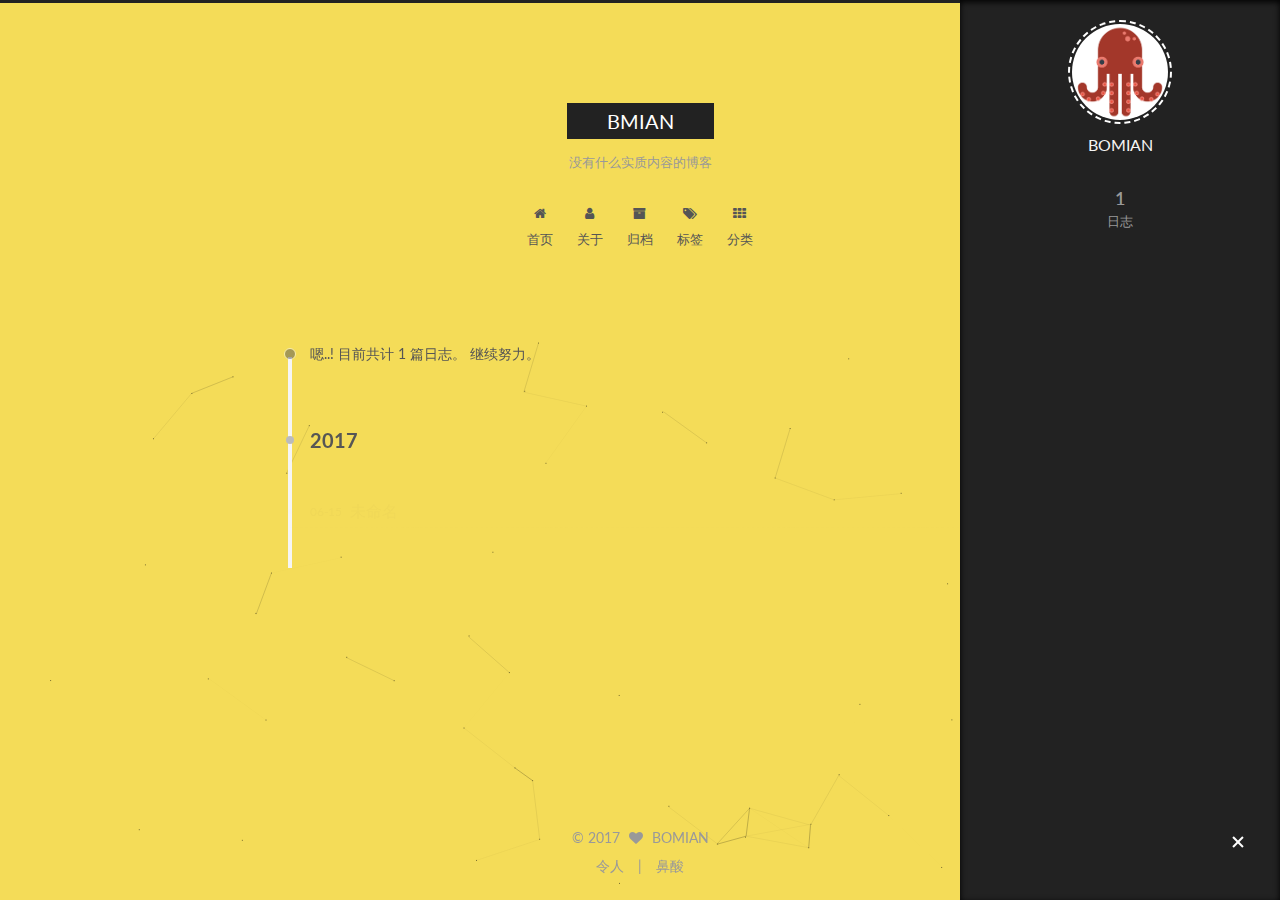
<file: archives/2017/index.html>
<!doctype html>



  


<html class="theme-next muse use-motion" lang="zh-Hans">
<head>
  <meta charset="UTF-8"/>
<meta http-equiv="X-UA-Compatible" content="IE=edge" />
<meta name="viewport" content="width=device-width, initial-scale=1, maximum-scale=1"/>



<meta http-equiv="Cache-Control" content="no-transform" />
<meta http-equiv="Cache-Control" content="no-siteapp" />















  
  
  <link href="/lib/fancybox/source/jquery.fancybox.css?v=2.1.5" rel="stylesheet" type="text/css" />




  
  
  
  

  
    
    
  

  

  

  

  

  
    
    
    <link href="//fonts.googleapis.com/css?family=Lato:300,300italic,400,400italic,700,700italic&subset=latin,latin-ext" rel="stylesheet" type="text/css">
  






<link href="/lib/font-awesome/css/font-awesome.min.css?v=4.6.2" rel="stylesheet" type="text/css" />

<link href="/css/main.css?v=5.1.0" rel="stylesheet" type="text/css" />


  <meta name="keywords" content="=-=" />








  <link rel="shortcut icon" type="image/x-icon" href="/images/favicon.ico?v=5.1.0" />






<meta property="og:type" content="website">
<meta property="og:title" content="BMIAN">
<meta property="og:url" content="http://yoursite.com/archives/2017/index.html">
<meta property="og:site_name" content="BMIAN">
<meta name="twitter:card" content="summary">
<meta name="twitter:title" content="BMIAN">



<script type="text/javascript" id="hexo.configurations">
  var NexT = window.NexT || {};
  var CONFIG = {
    root: '/',
    scheme: 'Muse',
    sidebar: {"position":"left","display":"post","offset":12,"offset_float":0,"b2t":false,"scrollpercent":false},
    fancybox: true,
    motion: true,
    duoshuo: {
      userId: '0',
      author: '博主'
    },
    algolia: {
      applicationID: '',
      apiKey: '',
      indexName: '',
      hits: {"per_page":10},
      labels: {"input_placeholder":"Search for Posts","hits_empty":"We didn't find any results for the search: ${query}","hits_stats":"${hits} results found in ${time} ms"}
    }
  };
</script>



  <link rel="canonical" href="http://yoursite.com/archives/2017/"/>





  <title> 归档 | BMIAN </title>
</head>

<body itemscope itemtype="http://schema.org/WebPage" lang="zh-Hans">

  














  
  
    
  

  <div class="container sidebar-position-left  page-archive  ">
    <div class="headband"></div>

    <header id="header" class="header" itemscope itemtype="http://schema.org/WPHeader">
      <div class="header-inner"><div class="site-brand-wrapper">
  <div class="site-meta ">
    

    <div class="custom-logo-site-title">
      <a href="/"  class="brand" rel="start">
        <span class="logo-line-before"><i></i></span>
        <span class="site-title">BMIAN</span>
        <span class="logo-line-after"><i></i></span>
      </a>
    </div>
      
        <p class="site-subtitle">没有什么实质内容的博客</p>
      
  </div>

  <div class="site-nav-toggle">
    <button>
      <span class="btn-bar"></span>
      <span class="btn-bar"></span>
      <span class="btn-bar"></span>
    </button>
  </div>
</div>

<nav class="site-nav">
  

  
    <ul id="menu" class="menu">
      
        
        <li class="menu-item menu-item-home">
          <a href="/" rel="section">
            
              <i class="menu-item-icon fa fa-fw fa-home"></i> <br />
            
            首页
          </a>
        </li>
      
        
        <li class="menu-item menu-item-about">
          <a href="/about" rel="section">
            
              <i class="menu-item-icon fa fa-fw fa-user"></i> <br />
            
            关于
          </a>
        </li>
      
        
        <li class="menu-item menu-item-archives">
          <a href="/archives" rel="section">
            
              <i class="menu-item-icon fa fa-fw fa-archive"></i> <br />
            
            归档
          </a>
        </li>
      
        
        <li class="menu-item menu-item-tags">
          <a href="/tags" rel="section">
            
              <i class="menu-item-icon fa fa-fw fa-tags"></i> <br />
            
            标签
          </a>
        </li>
      
        
        <li class="menu-item menu-item-categories">
          <a href="/categories" rel="section">
            
              <i class="menu-item-icon fa fa-fw fa-th"></i> <br />
            
            分类
          </a>
        </li>
      

      
    </ul>
  

  
</nav>



 </div>
    </header>

    <main id="main" class="main">
      <div class="main-inner">
        <div class="content-wrap">
          <div id="content" class="content">
            

  <section id="posts" class="posts-collapse">
    <span class="archive-move-on"></span>

    <span class="archive-page-counter">
      
      
      
        
      
      嗯..! 目前共计 1 篇日志。 继续努力。
    </span>

    

      
      
      

      
        
        <div class="collection-title">
          <h2 class="archive-year motion-element" id="archive-year-2017">2017</h2>
        </div>
      
      

      

  <article class="post post-type-normal" itemscope itemtype="http://schema.org/Article">
    <header class="post-header">

      <h1 class="post-title">
        
            <a class="post-title-link" href="/2017/06/15/我的第一篇博文/" itemprop="url">
              
                <span itemprop="name">未命名</span>
              
            </a>
        
      </h1>

      <div class="post-meta">
        <time class="post-time" itemprop="dateCreated"
              datetime="2017-06-15T20:29:05+08:00"
              content="2017-06-15" >
          06-15
        </time>
      </div>

    </header>
  </article>



    

  </section>

  



          </div>
          


          

        </div>
        
          
  
  <div class="sidebar-toggle">
    <div class="sidebar-toggle-line-wrap">
      <span class="sidebar-toggle-line sidebar-toggle-line-first"></span>
      <span class="sidebar-toggle-line sidebar-toggle-line-middle"></span>
      <span class="sidebar-toggle-line sidebar-toggle-line-last"></span>
    </div>
  </div>

  <aside id="sidebar" class="sidebar">
    <div class="sidebar-inner">

      

      

      <section class="site-overview sidebar-panel sidebar-panel-active">
        <div class="site-author motion-element" itemprop="author" itemscope itemtype="http://schema.org/Person">
          <img class="site-author-image" itemprop="image"
               src="/images/avatar.gif"
               alt="BOMIAN" />
          <p class="site-author-name" itemprop="name">BOMIAN</p>
           
              <p class="site-description motion-element" itemprop="description"></p>
          
        </div>
        <nav class="site-state motion-element">

          
            <div class="site-state-item site-state-posts">
              <a href="/archives">
                <span class="site-state-item-count">1</span>
                <span class="site-state-item-name">日志</span>
              </a>
            </div>
          

          

          

        </nav>

        

        <div class="links-of-author motion-element">
          
        </div>

        
        

        
        

        


      </section>

      

      

    </div>
  </aside>


        
      </div>
    </main>

    <footer id="footer" class="footer">
      <div class="footer-inner">
        <div class="copyright" >
  
  &copy; 
  <span itemprop="copyrightYear">2017</span>
  <span class="with-love">
    <i class="fa fa-heart"></i>
  </span>
  <span class="author" itemprop="copyrightHolder">BOMIAN</span>
</div>


<div class="powered-by">令人
</div>

<div class="theme-info">鼻酸
</div>


        

        
      </div>
    </footer>

    
      <div class="back-to-top">
        <i class="fa fa-arrow-up"></i>
        
      </div>
    

  </div>

  

<script type="text/javascript">
  if (Object.prototype.toString.call(window.Promise) !== '[object Function]') {
    window.Promise = null;
  }
</script>









  






  
  <script type="text/javascript" src="/lib/jquery/index.js?v=2.1.3"></script>

  
  <script type="text/javascript" src="/lib/fastclick/lib/fastclick.min.js?v=1.0.6"></script>

  
  <script type="text/javascript" src="/lib/jquery_lazyload/jquery.lazyload.js?v=1.9.7"></script>

  
  <script type="text/javascript" src="/lib/velocity/velocity.min.js?v=1.2.1"></script>

  
  <script type="text/javascript" src="/lib/velocity/velocity.ui.min.js?v=1.2.1"></script>

  
  <script type="text/javascript" src="/lib/fancybox/source/jquery.fancybox.pack.js?v=2.1.5"></script>


  


  <script type="text/javascript" src="/js/src/utils.js?v=5.1.0"></script>

  <script type="text/javascript" src="/js/src/motion.js?v=5.1.0"></script>



  
  

  
  
    <script type="text/javascript" id="motion.page.archive">
      $('.archive-year').velocity('transition.slideLeftIn');
    </script>
  


  


  <script type="text/javascript" src="/js/src/bootstrap.js?v=5.1.0"></script>



  


  




	





  





  





  






  





  

  
<script>
(function(){
    var bp = document.createElement('script');
    var curProtocol = window.location.protocol.split(':')[0];
    if (curProtocol === 'https') {
        bp.src = 'https://zz.bdstatic.com/linksubmit/push.js';        
    }
    else {
        bp.src = 'http://push.zhanzhang.baidu.com/push.js';
    }
    var s = document.getElementsByTagName("script")[0];
    s.parentNode.insertBefore(bp, s);
})();
</script>


  

  

<!-- �������� -->
<script type="text/javascript" src="/js/src/particle.js"></script>
<!-- ҳ������С���� -->
<script type="text/javascript" src="/js/src/love.js"></script>
<!--������ƭ-->
<script type="text/javascript" src="/js/src/duoshuoshuo.js"></script>
</body>
</html>
</file>
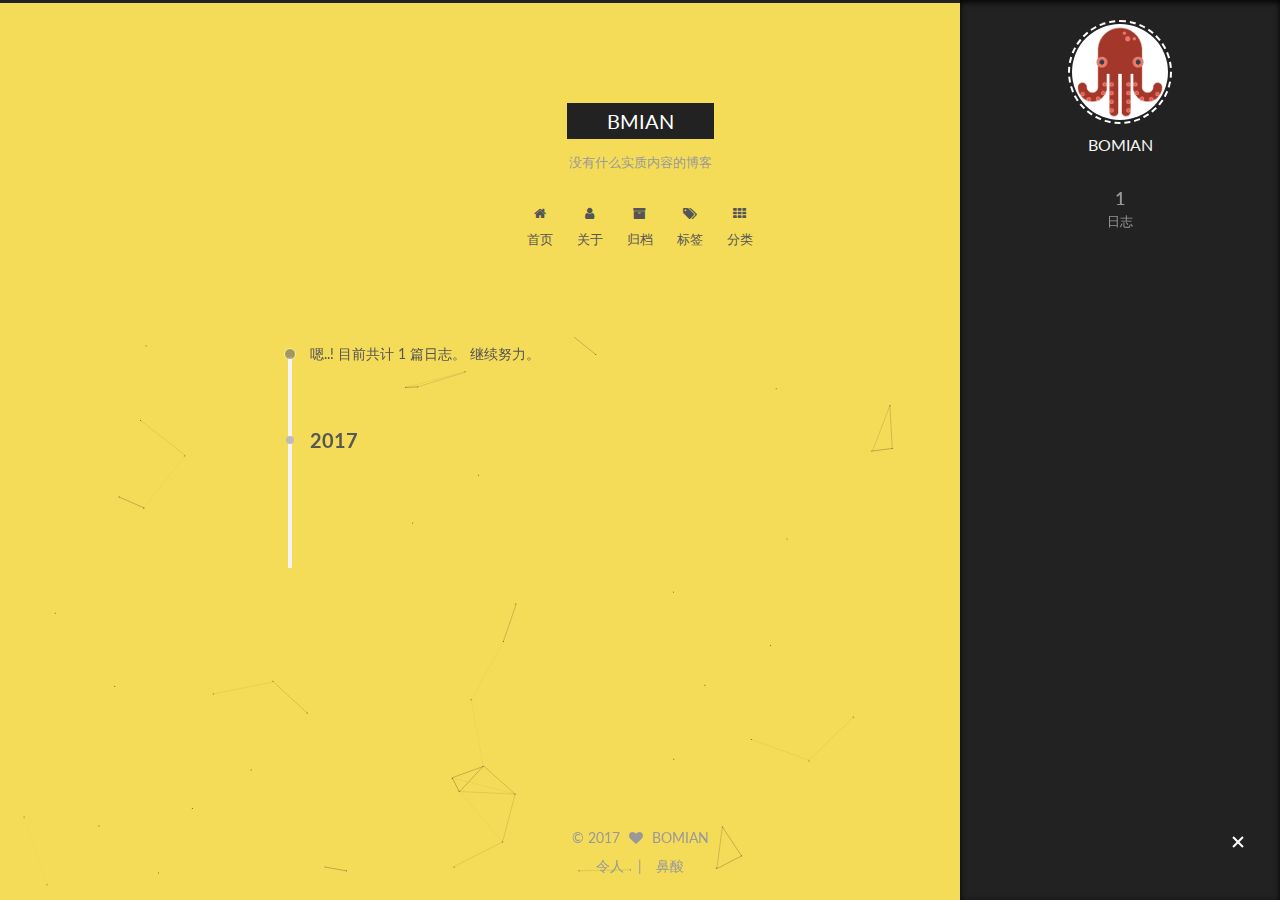
<file: archives/2017/06/index.html>
<!doctype html>



  


<html class="theme-next muse use-motion" lang="zh-Hans">
<head>
  <meta charset="UTF-8"/>
<meta http-equiv="X-UA-Compatible" content="IE=edge" />
<meta name="viewport" content="width=device-width, initial-scale=1, maximum-scale=1"/>



<meta http-equiv="Cache-Control" content="no-transform" />
<meta http-equiv="Cache-Control" content="no-siteapp" />















  
  
  <link href="/lib/fancybox/source/jquery.fancybox.css?v=2.1.5" rel="stylesheet" type="text/css" />




  
  
  
  

  
    
    
  

  

  

  

  

  
    
    
    <link href="//fonts.googleapis.com/css?family=Lato:300,300italic,400,400italic,700,700italic&subset=latin,latin-ext" rel="stylesheet" type="text/css">
  






<link href="/lib/font-awesome/css/font-awesome.min.css?v=4.6.2" rel="stylesheet" type="text/css" />

<link href="/css/main.css?v=5.1.0" rel="stylesheet" type="text/css" />


  <meta name="keywords" content="=-=" />








  <link rel="shortcut icon" type="image/x-icon" href="/images/favicon.ico?v=5.1.0" />






<meta property="og:type" content="website">
<meta property="og:title" content="BMIAN">
<meta property="og:url" content="http://yoursite.com/archives/2017/06/index.html">
<meta property="og:site_name" content="BMIAN">
<meta name="twitter:card" content="summary">
<meta name="twitter:title" content="BMIAN">



<script type="text/javascript" id="hexo.configurations">
  var NexT = window.NexT || {};
  var CONFIG = {
    root: '/',
    scheme: 'Muse',
    sidebar: {"position":"left","display":"post","offset":12,"offset_float":0,"b2t":false,"scrollpercent":false},
    fancybox: true,
    motion: true,
    duoshuo: {
      userId: '0',
      author: '博主'
    },
    algolia: {
      applicationID: '',
      apiKey: '',
      indexName: '',
      hits: {"per_page":10},
      labels: {"input_placeholder":"Search for Posts","hits_empty":"We didn't find any results for the search: ${query}","hits_stats":"${hits} results found in ${time} ms"}
    }
  };
</script>



  <link rel="canonical" href="http://yoursite.com/archives/2017/06/"/>





  <title> 归档 | BMIAN </title>
</head>

<body itemscope itemtype="http://schema.org/WebPage" lang="zh-Hans">

  














  
  
    
  

  <div class="container sidebar-position-left  page-archive  ">
    <div class="headband"></div>

    <header id="header" class="header" itemscope itemtype="http://schema.org/WPHeader">
      <div class="header-inner"><div class="site-brand-wrapper">
  <div class="site-meta ">
    

    <div class="custom-logo-site-title">
      <a href="/"  class="brand" rel="start">
        <span class="logo-line-before"><i></i></span>
        <span class="site-title">BMIAN</span>
        <span class="logo-line-after"><i></i></span>
      </a>
    </div>
      
        <p class="site-subtitle">没有什么实质内容的博客</p>
      
  </div>

  <div class="site-nav-toggle">
    <button>
      <span class="btn-bar"></span>
      <span class="btn-bar"></span>
      <span class="btn-bar"></span>
    </button>
  </div>
</div>

<nav class="site-nav">
  

  
    <ul id="menu" class="menu">
      
        
        <li class="menu-item menu-item-home">
          <a href="/" rel="section">
            
              <i class="menu-item-icon fa fa-fw fa-home"></i> <br />
            
            首页
          </a>
        </li>
      
        
        <li class="menu-item menu-item-about">
          <a href="/about" rel="section">
            
              <i class="menu-item-icon fa fa-fw fa-user"></i> <br />
            
            关于
          </a>
        </li>
      
        
        <li class="menu-item menu-item-archives">
          <a href="/archives" rel="section">
            
              <i class="menu-item-icon fa fa-fw fa-archive"></i> <br />
            
            归档
          </a>
        </li>
      
        
        <li class="menu-item menu-item-tags">
          <a href="/tags" rel="section">
            
              <i class="menu-item-icon fa fa-fw fa-tags"></i> <br />
            
            标签
          </a>
        </li>
      
        
        <li class="menu-item menu-item-categories">
          <a href="/categories" rel="section">
            
              <i class="menu-item-icon fa fa-fw fa-th"></i> <br />
            
            分类
          </a>
        </li>
      

      
    </ul>
  

  
</nav>



 </div>
    </header>

    <main id="main" class="main">
      <div class="main-inner">
        <div class="content-wrap">
          <div id="content" class="content">
            

  <section id="posts" class="posts-collapse">
    <span class="archive-move-on"></span>

    <span class="archive-page-counter">
      
      
      
        
      
      嗯..! 目前共计 1 篇日志。 继续努力。
    </span>

    

      
      
      

      
        
        <div class="collection-title">
          <h2 class="archive-year motion-element" id="archive-year-2017">2017</h2>
        </div>
      
      

      

  <article class="post post-type-normal" itemscope itemtype="http://schema.org/Article">
    <header class="post-header">

      <h1 class="post-title">
        
            <a class="post-title-link" href="/2017/06/15/我的第一篇博文/" itemprop="url">
              
                <span itemprop="name">未命名</span>
              
            </a>
        
      </h1>

      <div class="post-meta">
        <time class="post-time" itemprop="dateCreated"
              datetime="2017-06-15T20:29:05+08:00"
              content="2017-06-15" >
          06-15
        </time>
      </div>

    </header>
  </article>



    

  </section>

  



          </div>
          


          

        </div>
        
          
  
  <div class="sidebar-toggle">
    <div class="sidebar-toggle-line-wrap">
      <span class="sidebar-toggle-line sidebar-toggle-line-first"></span>
      <span class="sidebar-toggle-line sidebar-toggle-line-middle"></span>
      <span class="sidebar-toggle-line sidebar-toggle-line-last"></span>
    </div>
  </div>

  <aside id="sidebar" class="sidebar">
    <div class="sidebar-inner">

      

      

      <section class="site-overview sidebar-panel sidebar-panel-active">
        <div class="site-author motion-element" itemprop="author" itemscope itemtype="http://schema.org/Person">
          <img class="site-author-image" itemprop="image"
               src="/images/avatar.gif"
               alt="BOMIAN" />
          <p class="site-author-name" itemprop="name">BOMIAN</p>
           
              <p class="site-description motion-element" itemprop="description"></p>
          
        </div>
        <nav class="site-state motion-element">

          
            <div class="site-state-item site-state-posts">
              <a href="/archives">
                <span class="site-state-item-count">1</span>
                <span class="site-state-item-name">日志</span>
              </a>
            </div>
          

          

          

        </nav>

        

        <div class="links-of-author motion-element">
          
        </div>

        
        

        
        

        


      </section>

      

      

    </div>
  </aside>


        
      </div>
    </main>

    <footer id="footer" class="footer">
      <div class="footer-inner">
        <div class="copyright" >
  
  &copy; 
  <span itemprop="copyrightYear">2017</span>
  <span class="with-love">
    <i class="fa fa-heart"></i>
  </span>
  <span class="author" itemprop="copyrightHolder">BOMIAN</span>
</div>


<div class="powered-by">令人
</div>

<div class="theme-info">鼻酸
</div>


        

        
      </div>
    </footer>

    
      <div class="back-to-top">
        <i class="fa fa-arrow-up"></i>
        
      </div>
    

  </div>

  

<script type="text/javascript">
  if (Object.prototype.toString.call(window.Promise) !== '[object Function]') {
    window.Promise = null;
  }
</script>









  






  
  <script type="text/javascript" src="/lib/jquery/index.js?v=2.1.3"></script>

  
  <script type="text/javascript" src="/lib/fastclick/lib/fastclick.min.js?v=1.0.6"></script>

  
  <script type="text/javascript" src="/lib/jquery_lazyload/jquery.lazyload.js?v=1.9.7"></script>

  
  <script type="text/javascript" src="/lib/velocity/velocity.min.js?v=1.2.1"></script>

  
  <script type="text/javascript" src="/lib/velocity/velocity.ui.min.js?v=1.2.1"></script>

  
  <script type="text/javascript" src="/lib/fancybox/source/jquery.fancybox.pack.js?v=2.1.5"></script>


  


  <script type="text/javascript" src="/js/src/utils.js?v=5.1.0"></script>

  <script type="text/javascript" src="/js/src/motion.js?v=5.1.0"></script>



  
  

  
  
    <script type="text/javascript" id="motion.page.archive">
      $('.archive-year').velocity('transition.slideLeftIn');
    </script>
  


  


  <script type="text/javascript" src="/js/src/bootstrap.js?v=5.1.0"></script>



  


  




	





  





  





  






  





  

  
<script>
(function(){
    var bp = document.createElement('script');
    var curProtocol = window.location.protocol.split(':')[0];
    if (curProtocol === 'https') {
        bp.src = 'https://zz.bdstatic.com/linksubmit/push.js';        
    }
    else {
        bp.src = 'http://push.zhanzhang.baidu.com/push.js';
    }
    var s = document.getElementsByTagName("script")[0];
    s.parentNode.insertBefore(bp, s);
})();
</script>


  

  

<!-- �������� -->
<script type="text/javascript" src="/js/src/particle.js"></script>
<!-- ҳ������С���� -->
<script type="text/javascript" src="/js/src/love.js"></script>
<!--������ƭ-->
<script type="text/javascript" src="/js/src/duoshuoshuo.js"></script>
</body>
</html>
</file>
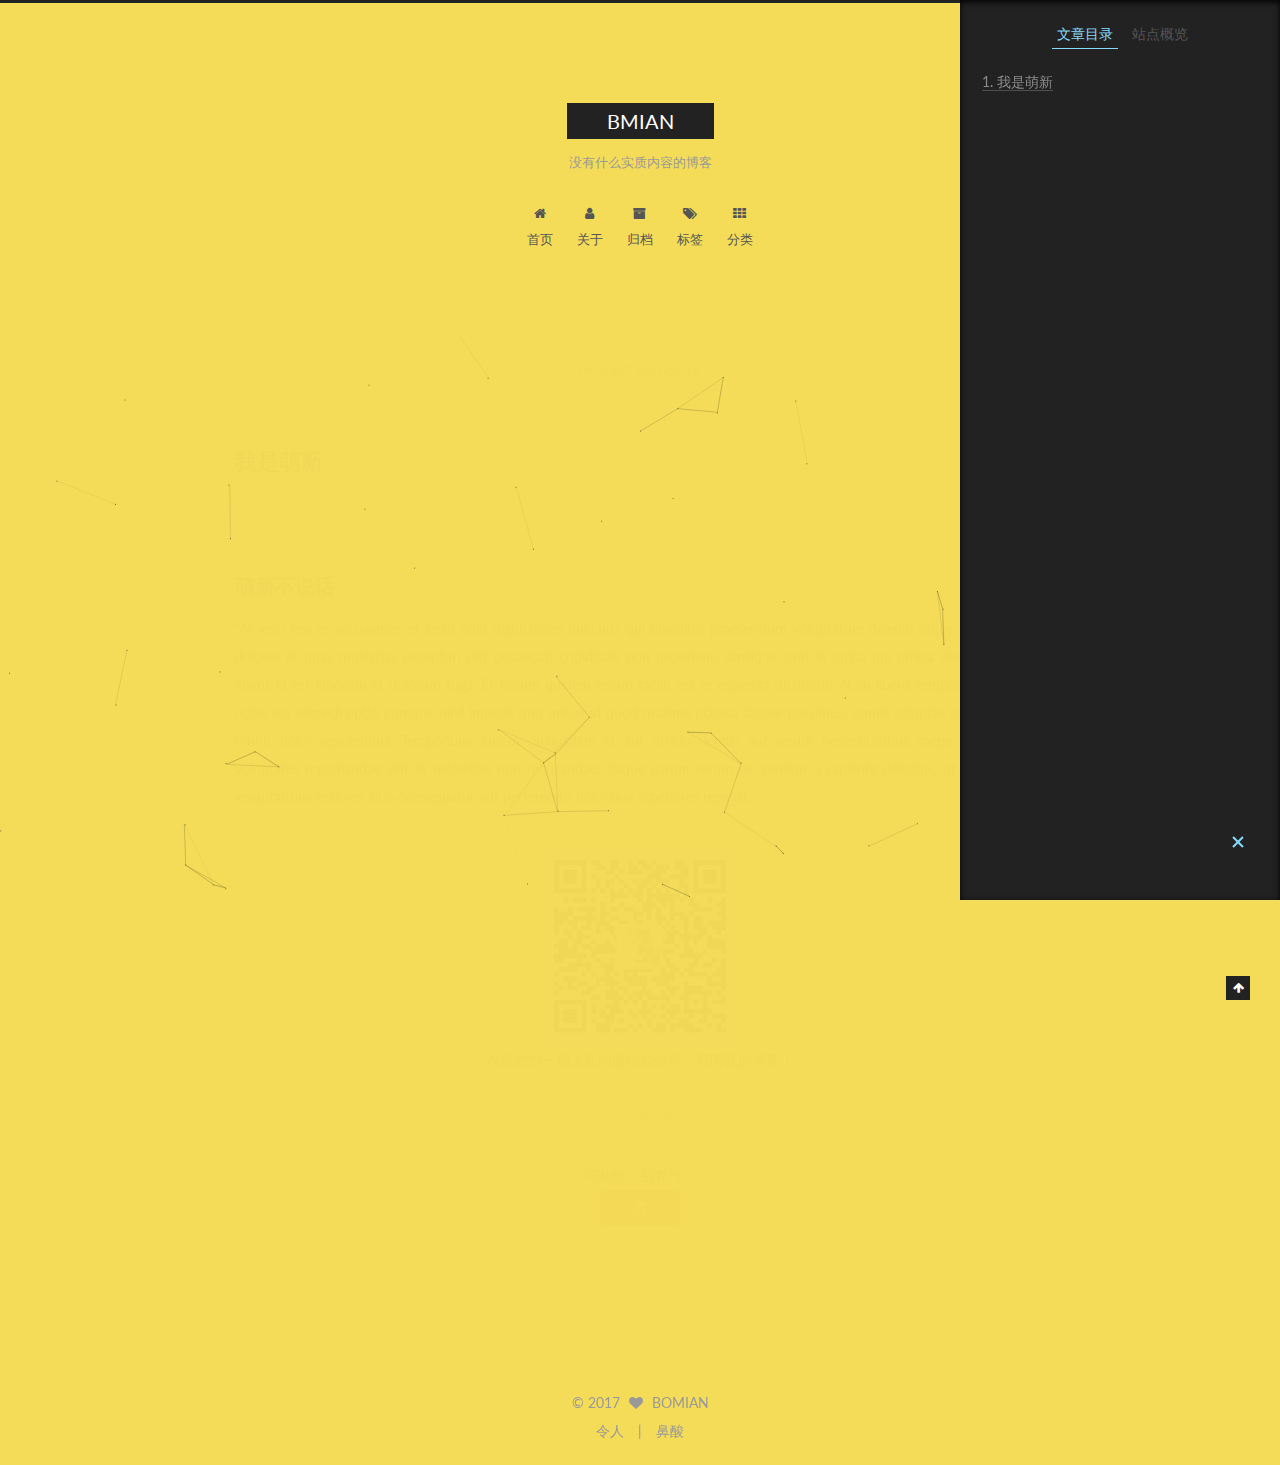
<file: 2017/06/15/我的第一篇博文/index.html>
<!doctype html>



  


<html class="theme-next muse use-motion" lang="zh-Hans">
<head>
  <meta charset="UTF-8"/>
<meta http-equiv="X-UA-Compatible" content="IE=edge" />
<meta name="viewport" content="width=device-width, initial-scale=1, maximum-scale=1"/>



<meta http-equiv="Cache-Control" content="no-transform" />
<meta http-equiv="Cache-Control" content="no-siteapp" />















  
  
  <link href="/lib/fancybox/source/jquery.fancybox.css?v=2.1.5" rel="stylesheet" type="text/css" />




  
  
  
  

  
    
    
  

  

  

  

  

  
    
    
    <link href="//fonts.googleapis.com/css?family=Lato:300,300italic,400,400italic,700,700italic&subset=latin,latin-ext" rel="stylesheet" type="text/css">
  






<link href="/lib/font-awesome/css/font-awesome.min.css?v=4.6.2" rel="stylesheet" type="text/css" />

<link href="/css/main.css?v=5.1.0" rel="stylesheet" type="text/css" />


  <meta name="keywords" content="=-=" />








  <link rel="shortcut icon" type="image/x-icon" href="/images/favicon.ico?v=5.1.0" />






<meta name="description" content="我是萌新 萌新不说话“At vero eos et accusamus et iusto odio dignissimos ducimus qui blanditiis praesentium voluptatum deleniti atque corrupti quos dolores et quas molestias excepturi sint occaecati cupiditate n">
<meta property="og:type" content="article">
<meta property="og:title" content="BMIAN">
<meta property="og:url" content="http://yoursite.com/2017/06/15/我的第一篇博文/index.html">
<meta property="og:site_name" content="BMIAN">
<meta property="og:description" content="我是萌新 萌新不说话“At vero eos et accusamus et iusto odio dignissimos ducimus qui blanditiis praesentium voluptatum deleniti atque corrupti quos dolores et quas molestias excepturi sint occaecati cupiditate n">
<meta property="og:updated_time" content="2017-06-15T12:29:05.780Z">
<meta name="twitter:card" content="summary">
<meta name="twitter:title" content="BMIAN">
<meta name="twitter:description" content="我是萌新 萌新不说话“At vero eos et accusamus et iusto odio dignissimos ducimus qui blanditiis praesentium voluptatum deleniti atque corrupti quos dolores et quas molestias excepturi sint occaecati cupiditate n">



<script type="text/javascript" id="hexo.configurations">
  var NexT = window.NexT || {};
  var CONFIG = {
    root: '/',
    scheme: 'Muse',
    sidebar: {"position":"left","display":"post","offset":12,"offset_float":0,"b2t":false,"scrollpercent":false},
    fancybox: true,
    motion: true,
    duoshuo: {
      userId: '0',
      author: '博主'
    },
    algolia: {
      applicationID: '',
      apiKey: '',
      indexName: '',
      hits: {"per_page":10},
      labels: {"input_placeholder":"Search for Posts","hits_empty":"We didn't find any results for the search: ${query}","hits_stats":"${hits} results found in ${time} ms"}
    }
  };
</script>



  <link rel="canonical" href="http://yoursite.com/2017/06/15/我的第一篇博文/"/>





  <title>  | BMIAN </title>
</head>

<body itemscope itemtype="http://schema.org/WebPage" lang="zh-Hans">

  














  
  
    
  

  <div class="container sidebar-position-left page-post-detail ">
    <div class="headband"></div>

    <header id="header" class="header" itemscope itemtype="http://schema.org/WPHeader">
      <div class="header-inner"><div class="site-brand-wrapper">
  <div class="site-meta ">
    

    <div class="custom-logo-site-title">
      <a href="/"  class="brand" rel="start">
        <span class="logo-line-before"><i></i></span>
        <span class="site-title">BMIAN</span>
        <span class="logo-line-after"><i></i></span>
      </a>
    </div>
      
        <p class="site-subtitle">没有什么实质内容的博客</p>
      
  </div>

  <div class="site-nav-toggle">
    <button>
      <span class="btn-bar"></span>
      <span class="btn-bar"></span>
      <span class="btn-bar"></span>
    </button>
  </div>
</div>

<nav class="site-nav">
  

  
    <ul id="menu" class="menu">
      
        
        <li class="menu-item menu-item-home">
          <a href="/" rel="section">
            
              <i class="menu-item-icon fa fa-fw fa-home"></i> <br />
            
            首页
          </a>
        </li>
      
        
        <li class="menu-item menu-item-about">
          <a href="/about" rel="section">
            
              <i class="menu-item-icon fa fa-fw fa-user"></i> <br />
            
            关于
          </a>
        </li>
      
        
        <li class="menu-item menu-item-archives">
          <a href="/archives" rel="section">
            
              <i class="menu-item-icon fa fa-fw fa-archive"></i> <br />
            
            归档
          </a>
        </li>
      
        
        <li class="menu-item menu-item-tags">
          <a href="/tags" rel="section">
            
              <i class="menu-item-icon fa fa-fw fa-tags"></i> <br />
            
            标签
          </a>
        </li>
      
        
        <li class="menu-item menu-item-categories">
          <a href="/categories" rel="section">
            
              <i class="menu-item-icon fa fa-fw fa-th"></i> <br />
            
            分类
          </a>
        </li>
      

      
    </ul>
  

  
</nav>



 </div>
    </header>

    <main id="main" class="main">
      <div class="main-inner">
        <div class="content-wrap">
          <div id="content" class="content">
            

  <div id="posts" class="posts-expand">
    

  

  
  
  

  <article class="post post-type-normal " itemscope itemtype="http://schema.org/Article">
    <link itemprop="mainEntityOfPage" href="http://yoursite.com/2017/06/15/我的第一篇博文/">

    <span hidden itemprop="author" itemscope itemtype="http://schema.org/Person">
      <meta itemprop="name" content="BOMIAN">
      <meta itemprop="description" content="">
      <meta itemprop="image" content="/images/avatar.gif">
    </span>

    <span hidden itemprop="publisher" itemscope itemtype="http://schema.org/Organization">
      <meta itemprop="name" content="BMIAN">
    </span>

    
      <header class="post-header">

        
        
          <h1 class="post-title" itemprop="name headline">
            
            
              
                
              
            
          </h1>
        

        <div class="post-meta">
          <span class="post-time">
            
              <span class="post-meta-item-icon">
                <i class="fa fa-calendar-o"></i>
              </span>
              
                <span class="post-meta-item-text">发表于</span>
              
              <time title="创建于" itemprop="dateCreated datePublished" datetime="2017-06-15T20:29:05+08:00">
                2017-06-15
              </time>
            

            

            
          </span>

          

          
            
          

          
          

          

          

          

        </div>
      </header>
    


    <div class="post-body" itemprop="articleBody">

      
      

      
        <h1 id="我是萌新"><a href="#我是萌新" class="headerlink" title="我是萌新"></a>我是萌新</h1><hr>
<h2 id="萌新不说话"><a href="#萌新不说话" class="headerlink" title="萌新不说话"></a>萌新不说话</h2><p>“At vero eos et accusamus et iusto odio dignissimos ducimus qui blanditiis praesentium voluptatum deleniti atque corrupti quos dolores et quas molestias excepturi sint occaecati cupiditate non provident, similique sunt in culpa qui officia deserunt mollitia animi, id est laborum et dolorum fuga. Et harum quidem rerum facilis est et expedita distinctio. Nam libero tempore, cum soluta nobis est eligendi optio cumque nihil impedit quo minus id quod maxime placeat facere possimus, omnis voluptas assumenda est, omnis dolor repellendus. Temporibus autem quibusdam et aut officiis debitis aut rerum necessitatibus saepe eveniet ut et voluptates repudiandae sint et molestiae non recusandae. Itaque earum rerum hic tenetur a sapiente delectus, ut aut reiciendis voluptatibus maiores alias consequatur aut perferendis doloribus asperiores repellat.”</p>

      
    </div>

    <div>
      
        
<div id="wechat_subscriber" style="display: block; padding: 10px 0; margin: 20px auto; width: 100%; text-align: center">
    <img id="wechat_subscriber_qcode" src="/uploads/gzh.jpg" alt="BOMIAN wechat" style="width: 200px; max-width: 100%;"/>
    <div>欢迎您扫一扫上面的微信公众号，订阅我的博客！</div>
</div>


      
    </div>
	<div>
	  
		<div>
    
        <div style="text-align:center;color: #ccc;font-size:14px;">------本文结束<i class="fa fa-paw"></i>感谢阅读------</div>
    
</div>
	  
	</div>
    <div>
      
        
  <div style="padding: 10px 0; margin: 20px auto; width: 90%; text-align: center;">
    <div>可劲给，别客气。</div>
    <button id="rewardButton" disable="enable" onclick="var qr = document.getElementById('QR'); if (qr.style.display === 'none') {qr.style.display='block';} else {qr.style.display='none'}">
      <span>赏</span>
    </button>
    <div id="QR" style="display: none;">
      
      
        <div id="alipay" style="display: inline-block">
          <img id="alipay_qr" src="/uploads/zs.jpg" alt="BOMIAN Alipay"/>
          <p>支付宝打赏</p>
        </div>
      
    </div>
  </div>


      
    </div>

    <div>
      
        

      
    </div>

    <footer class="post-footer">
      

      
        
      

      

      
      
    </footer>
  </article>



    <div class="post-spread">
      
        
<script>
  with(document)0[(getElementsByTagName('head')[0]||body).appendChild(createElement('script')).src='//bdimg.share.baidu.com/static/api/js/share.js?cdnversion='+~(-new Date()/36e5)];
</script>

      
    </div>
  </div>


          </div>
          


          
  <div class="comments" id="comments">
    
  </div>


        </div>
        
          
  
  <div class="sidebar-toggle">
    <div class="sidebar-toggle-line-wrap">
      <span class="sidebar-toggle-line sidebar-toggle-line-first"></span>
      <span class="sidebar-toggle-line sidebar-toggle-line-middle"></span>
      <span class="sidebar-toggle-line sidebar-toggle-line-last"></span>
    </div>
  </div>

  <aside id="sidebar" class="sidebar">
    <div class="sidebar-inner">

      

      
        <ul class="sidebar-nav motion-element">
          <li class="sidebar-nav-toc sidebar-nav-active" data-target="post-toc-wrap" >
            文章目录
          </li>
          <li class="sidebar-nav-overview" data-target="site-overview">
            站点概览
          </li>
        </ul>
      

      <section class="site-overview sidebar-panel">
        <div class="site-author motion-element" itemprop="author" itemscope itemtype="http://schema.org/Person">
          <img class="site-author-image" itemprop="image"
               src="/images/avatar.gif"
               alt="BOMIAN" />
          <p class="site-author-name" itemprop="name">BOMIAN</p>
           
              <p class="site-description motion-element" itemprop="description"></p>
          
        </div>
        <nav class="site-state motion-element">

          
            <div class="site-state-item site-state-posts">
              <a href="/archives">
                <span class="site-state-item-count">1</span>
                <span class="site-state-item-name">日志</span>
              </a>
            </div>
          

          

          

        </nav>

        

        <div class="links-of-author motion-element">
          
        </div>

        
        

        
        

        


      </section>

      
      <!--noindex-->
        <section class="post-toc-wrap motion-element sidebar-panel sidebar-panel-active">
          <div class="post-toc">

            
              
            

            
              <div class="post-toc-content"><ol class="nav"><li class="nav-item nav-level-1"><a class="nav-link" href="#我是萌新"><span class="nav-number">1.</span> <span class="nav-text">我是萌新</span></a><ol class="nav-child"><li class="nav-item nav-level-2"><a class="nav-link" href="#萌新不说话"><span class="nav-number">1.1.</span> <span class="nav-text">萌新不说话</span></a></li></ol></li></ol></div>
            

          </div>
        </section>
      <!--/noindex-->
      

      

    </div>
  </aside>


        
      </div>
    </main>

    <footer id="footer" class="footer">
      <div class="footer-inner">
        <div class="copyright" >
  
  &copy; 
  <span itemprop="copyrightYear">2017</span>
  <span class="with-love">
    <i class="fa fa-heart"></i>
  </span>
  <span class="author" itemprop="copyrightHolder">BOMIAN</span>
</div>


<div class="powered-by">令人
</div>

<div class="theme-info">鼻酸
</div>


        

        
      </div>
    </footer>

    
      <div class="back-to-top">
        <i class="fa fa-arrow-up"></i>
        
      </div>
    

  </div>

  

<script type="text/javascript">
  if (Object.prototype.toString.call(window.Promise) !== '[object Function]') {
    window.Promise = null;
  }
</script>









  






  
  <script type="text/javascript" src="/lib/jquery/index.js?v=2.1.3"></script>

  
  <script type="text/javascript" src="/lib/fastclick/lib/fastclick.min.js?v=1.0.6"></script>

  
  <script type="text/javascript" src="/lib/jquery_lazyload/jquery.lazyload.js?v=1.9.7"></script>

  
  <script type="text/javascript" src="/lib/velocity/velocity.min.js?v=1.2.1"></script>

  
  <script type="text/javascript" src="/lib/velocity/velocity.ui.min.js?v=1.2.1"></script>

  
  <script type="text/javascript" src="/lib/fancybox/source/jquery.fancybox.pack.js?v=2.1.5"></script>


  


  <script type="text/javascript" src="/js/src/utils.js?v=5.1.0"></script>

  <script type="text/javascript" src="/js/src/motion.js?v=5.1.0"></script>



  
  

  
  <script type="text/javascript" src="/js/src/scrollspy.js?v=5.1.0"></script>
<script type="text/javascript" src="/js/src/post-details.js?v=5.1.0"></script>



  


  <script type="text/javascript" src="/js/src/bootstrap.js?v=5.1.0"></script>



  


  




	





  





  





  






  





  

  
<script>
(function(){
    var bp = document.createElement('script');
    var curProtocol = window.location.protocol.split(':')[0];
    if (curProtocol === 'https') {
        bp.src = 'https://zz.bdstatic.com/linksubmit/push.js';        
    }
    else {
        bp.src = 'http://push.zhanzhang.baidu.com/push.js';
    }
    var s = document.getElementsByTagName("script")[0];
    s.parentNode.insertBefore(bp, s);
})();
</script>


  

  

<!-- �������� -->
<script type="text/javascript" src="/js/src/particle.js"></script>
<!-- ҳ������С���� -->
<script type="text/javascript" src="/js/src/love.js"></script>
<!--������ƭ-->
<script type="text/javascript" src="/js/src/duoshuoshuo.js"></script>
</body>
</html>
</file>
<file: css/main.css>
/* normalize.css v3.0.2 | MIT License | git.io/normalize */
html {
  font-family: sans-serif; /* 1 */
  -ms-text-size-adjust: 100%; /* 2 */
  -webkit-text-size-adjust: 100%; /* 2 */
}
body {
  margin: 0;
}
article,
aside,
details,
figcaption,
figure,
footer,
header,
hgroup,
main,
menu,
nav,
section,
summary {
  display: block;
}
audio,
canvas,
progress,
video {
  display: inline-block; /* 1 */
  vertical-align: baseline; /* 2 */
}
audio:not([controls]) {
  display: none;
  height: 0;
}
[hidden],
template {
  display: none;
}
a {
  background-color: transparent;
}
a:active,
a:hover {
  outline: 0;
}
abbr[title] {
  border-bottom: 1px dotted;
}
b,
strong {
  font-weight: bold;
}
dfn {
  font-style: italic;
}
h1 {
  font-size: 2em;
  margin: 0.67em 0;
}
mark {
  background: #ff0;
  color: #000;
}
small {
  font-size: 80%;
}
sub,
sup {
  font-size: 75%;
  line-height: 0;
  position: relative;
  vertical-align: baseline;
}
sup {
  top: -0.5em;
}
sub {
  bottom: -0.25em;
}
img {
  border: 0;
}
svg:not(:root) {
  overflow: hidden;
}
figure {
  margin: 1em 40px;
}
hr {
  -moz-box-sizing: content-box;
  box-sizing: content-box;
  height: 0;
}
pre {
  overflow: auto;
}
code,
kbd,
pre,
samp {
  font-family: monospace, monospace;
  font-size: 1em;
}
button,
input,
optgroup,
select,
textarea {
  color: inherit; /* 1 */
  font: inherit; /* 2 */
  margin: 0; /* 3 */
}
button {
  overflow: visible;
}
button,
select {
  text-transform: none;
}
button,
html input[type="button"],
input[type="reset"],
input[type="submit"] {
  -webkit-appearance: button; /* 2 */
  cursor: pointer; /* 3 */
}
button[disabled],
html input[disabled] {
  cursor: default;
}
button::-moz-focus-inner,
input::-moz-focus-inner {
  border: 0;
  padding: 0;
}
input {
  line-height: normal;
}
input[type="checkbox"],
input[type="radio"] {
  box-sizing: border-box; /* 1 */
  padding: 0; /* 2 */
}
input[type="number"]::-webkit-inner-spin-button,
input[type="number"]::-webkit-outer-spin-button {
  height: auto;
}
input[type="search"] {
  -webkit-appearance: textfield; /* 1 */
  -moz-box-sizing: content-box;
  -webkit-box-sizing: content-box; /* 2 */
  box-sizing: content-box;
}
input[type="search"]::-webkit-search-cancel-button,
input[type="search"]::-webkit-search-decoration {
  -webkit-appearance: none;
}
fieldset {
  border: 1px solid #c0c0c0;
  margin: 0 2px;
  padding: 0.35em 0.625em 0.75em;
}
legend {
  border: 0; /* 1 */
  padding: 0; /* 2 */
}
textarea {
  overflow: auto;
}
optgroup {
  font-weight: bold;
}
table {
  border-collapse: collapse;
  border-spacing: 0;
}
td,
th {
  padding: 0;
}
::selection {
  background: #262a30;
  color: #fff;
}
body {
  position: relative;
  font-family: 'Lato', "PingFang SC", "Microsoft YaHei", sans-serif;
  font-size: 14px;
  line-height: 2;
  color: #555;
  background: #fff;
}
@media (max-width: 767px) {
  body {
    padding-right: 0 !important;
  }
}
@media (min-width: 768px) and (max-width: 991px) {
  body {
    padding-right: 0 !important;
  }
}
@media (min-width: 1600px) {
  body {
    font-size: 16px;
  }
}
h1,
h2,
h3,
h4,
h5,
h6 {
  margin: 0;
  padding: 0;
  font-weight: bold;
  line-height: 1.5;
  font-family: 'Lato', "PingFang SC", "Microsoft YaHei", sans-serif;
}
h2,
h3,
h4,
h5,
h6 {
  margin: 20px 0 15px;
}
h1 {
  font-size: 22px;
}
@media (max-width: 767px) {
  h1 {
    font-size: 18px;
  }
}
h2 {
  font-size: 20px;
}
@media (max-width: 767px) {
  h2 {
    font-size: 16px;
  }
}
h3 {
  font-size: 18px;
}
@media (max-width: 767px) {
  h3 {
    font-size: 14px;
  }
}
h4 {
  font-size: 16px;
}
@media (max-width: 767px) {
  h4 {
    font-size: 12px;
  }
}
h5 {
  font-size: 14px;
}
@media (max-width: 767px) {
  h5 {
    font-size: 10px;
  }
}
h6 {
  font-size: 12px;
}
@media (max-width: 767px) {
  h6 {
    font-size: 8px;
  }
}
p {
  margin: 0 0 25px 0;
}
a {
  color: #555;
  text-decoration: none;
  border-bottom: 1px solid #999;
  word-wrap: break-word;
}
a:hover {
  color: #222;
  border-bottom-color: #222;
}
blockquote {
  margin: 0;
  padding: 0;
}
img {
  display: block;
  margin: auto;
  max-width: 100%;
  height: auto;
}
hr {
  margin: 40px 0;
  height: 3px;
  border: none;
  background-color: #ddd;
  background-image: repeating-linear-gradient(-45deg, #fff, #fff 4px, transparent 4px, transparent 8px);
}
blockquote {
  padding: 0 15px;
  color: #666;
  border-left: 4px solid #ddd;
}
blockquote cite::before {
  content: "-";
  padding: 0 5px;
}
dt {
  font-weight: 700;
}
dd {
  margin: 0;
  padding: 0;
}
.text-left {
  text-align: left;
}
.text-center {
  text-align: center;
}
.text-right {
  text-align: right;
}
.text-justify {
  text-align: justify;
}
.text-nowrap {
  white-space: nowrap;
}
.text-lowercase {
  text-transform: lowercase;
}
.text-uppercase {
  text-transform: uppercase;
}
.text-capitalize {
  text-transform: capitalize;
}
.center-block {
  display: block;
  margin-left: auto;
  margin-right: auto;
}
.clearfix:before,
.clearfix:after {
  content: " ";
  display: table;
}
.clearfix:after {
  clear: both;
}
.pullquote {
  width: 45%;
}
.pullquote.left {
  float: left;
  margin-left: 5px;
  margin-right: 10px;
}
.pullquote.right {
  float: right;
  margin-left: 10px;
  margin-right: 5px;
}
.affix.affix.affix {
  position: fixed;
}
.translation {
  margin-top: -20px;
  font-size: 14px;
  color: #999;
}
.scrollbar-measure {
  width: 100px;
  height: 100px;
  overflow: scroll;
  position: absolute;
  top: -9999px;
}
.use-motion .motion-element {
  opacity: 0;
}
table {
  margin: 20px 0;
  width: 100%;
  border-collapse: collapse;
  border-spacing: 0;
  border: 1px solid #ddd;
  font-size: 14px;
  table-layout: fixed;
  word-wrap: break-all;
}
table>tbody>tr:nth-of-type(odd) {
  background-color: #f9f9f9;
}
table>tbody>tr:hover {
  background-color: #f5f5f5;
}
caption,
th,
td {
  padding: 8px;
  text-align: left;
  vertical-align: middle;
  font-weight: normal;
}
th,
td {
  border-bottom: 3px solid #ddd;
  border-right: 1px solid #eee;
}
th {
  padding-bottom: 10px;
  font-weight: 700;
}
td {
  border-bottom-width: 1px;
}
html,
body {
  height: 100%;
}
.container {
  position: relative;
  min-height: 100%;
}
.header-inner {
  margin: 0 auto;
  padding: 100px 0 70px;
  width: 810px;
}
@media (min-width: 1600px) {
  .container .header-inner {
    width: 900px;
  }
}
.main {
  padding-bottom: 150px;
}
.main-inner {
  margin: 0 auto;
  width: 810px;
}
@media (min-width: 1600px) {
  .container .main-inner {
    width: 900px;
  }
}
.footer {
  position: absolute;
  left: 0;
  bottom: 0;
  width: 100%;
  min-height: 50px;
}
.footer-inner {
  box-sizing: border-box;
  margin: 20px auto;
  width: 810px;
}
@media (min-width: 1600px) {
  .container .footer-inner {
    width: 900px;
  }
}
pre,
.highlight {
  overflow: auto;
  margin: 20px 0;
  padding: 0;
  font-size: 13px;
  color: #4d4d4c;
  background: #f7f7f7;
  line-height: 1.6;
}
pre,
code {
  font-family: consolas, Menlo, "PingFang SC", "Microsoft YaHei", monospace;
}
code {
  padding: 2px 4px;
  word-wrap: break-word;
  color: #555;
  background: #eee;
  border-radius: 3px;
  font-size: 13px;
}
pre code {
  padding: 0;
  color: #4d4d4c;
  background: none;
  text-shadow: none;
}
.highlight {
  border-radius: 1px;
}
.highlight pre {
  border: none;
  margin: 0;
  padding: 10px 0;
}
.highlight table {
  margin: 0;
  width: auto;
  border: none;
}
.highlight td {
  border: none;
  padding: 0;
}
.highlight figcaption {
  font-size: 1em;
  color: #4d4d4c;
  line-height: 1em;
  margin-bottom: 1em;
}
.highlight figcaption:before,
.highlight figcaption:after {
  content: " ";
  display: table;
}
.highlight figcaption:after {
  clear: both;
}
.highlight figcaption a {
  float: right;
  color: #4d4d4c;
}
.highlight figcaption a:hover {
  border-bottom-color: #4d4d4c;
}
.highlight .gutter pre {
  padding-left: 10px;
  padding-right: 10px;
  color: #869194;
  text-align: right;
  background-color: #eff2f3;
}
.highlight .code pre {
  padding-left: 10px;
  padding-right: 10px;
  background-color: #f7f7f7;
}
.highlight .line {
  height: 20px;
}
.gutter {
  -webkit-user-select: none;
  -moz-user-select: none;
  -ms-user-select: none;
  user-select: none;
}
.gist table {
  width: auto;
}
.gist table td {
  border: none;
}
pre .deletion {
  background: #fdd;
}
pre .addition {
  background: #dfd;
}
pre .meta {
  color: #8959a8;
}
pre .comment {
  color: #8e908c;
}
pre .variable,
pre .attribute,
pre .tag,
pre .regexp,
pre .ruby .constant,
pre .xml .tag .title,
pre .xml .pi,
pre .xml .doctype,
pre .html .doctype,
pre .css .id,
pre .css .class,
pre .css .pseudo {
  color: #c82829;
}
pre .number,
pre .preprocessor,
pre .built_in,
pre .literal,
pre .params,
pre .constant,
pre .command {
  color: #f5871f;
}
pre .ruby .class .title,
pre .css .rules .attribute,
pre .string,
pre .value,
pre .inheritance,
pre .header,
pre .ruby .symbol,
pre .xml .cdata,
pre .special,
pre .number,
pre .formula {
  color: #718c00;
}
pre .title,
pre .css .hexcolor {
  color: #3e999f;
}
pre .function,
pre .python .decorator,
pre .python .title,
pre .ruby .function .title,
pre .ruby .title .keyword,
pre .perl .sub,
pre .javascript .title,
pre .coffeescript .title {
  color: #4271ae;
}
pre .keyword,
pre .javascript .function {
  color: #8959a8;
}
.full-image.full-image.full-image {
  border: none;
  max-width: 100%;
  width: auto;
  margin: 20px auto;
}
@media (min-width: 992px) {
  .full-image.full-image.full-image {
    max-width: none;
    width: 110%;
    margin: 25px -5%;
  }
}
.blockquote-center,
.page-home .post-type-quote blockquote,
.page-post-detail .post-type-quote blockquote {
  position: relative;
  margin: 40px 0;
  padding: 0;
  border-left: none;
  text-align: center;
}
.blockquote-center::before,
.page-home .post-type-quote blockquote::before,
.page-post-detail .post-type-quote blockquote::before,
.blockquote-center::after,
.page-home .post-type-quote blockquote::after,
.page-post-detail .post-type-quote blockquote::after {
  position: absolute;
  content: ' ';
  display: block;
  width: 100%;
  height: 24px;
  opacity: 0.2;
  background-repeat: no-repeat;
  background-position: 0 -6px;
  background-size: 22px 22px;
}
.blockquote-center::before,
.page-home .post-type-quote blockquote::before,
.page-post-detail .post-type-quote blockquote::before {
  top: -20px;
  background-image: url("../images/quote-l.svg");
  border-top: 1px solid #ccc;
}
.blockquote-center::after,
.page-home .post-type-quote blockquote::after,
.page-post-detail .post-type-quote blockquote::after {
  bottom: -20px;
  background-image: url("../images/quote-r.svg");
  border-bottom: 1px solid #ccc;
  background-position: 100% 8px;
}
.blockquote-center p,
.page-home .post-type-quote blockquote p,
.page-post-detail .post-type-quote blockquote p,
.blockquote-center div,
.page-home .post-type-quote blockquote div,
.page-post-detail .post-type-quote blockquote div {
  text-align: center;
}
.post .post-body .group-picture img {
  box-sizing: border-box;
  padding: 0 3px;
  border: none;
}
.post .group-picture-row {
  overflow: hidden;
  margin-top: 6px;
}
.post .group-picture-row:first-child {
  margin-top: 0;
}
.post .group-picture-column {
  float: left;
}
.page-post-detail .post-body .group-picture-column {
  float: none;
  margin-top: 10px;
  width: auto !important;
}
.page-post-detail .post-body .group-picture-column img {
  margin: 0 auto;
}
.page-archive .group-picture-container {
  overflow: hidden;
}
.page-archive .group-picture-row {
  float: left;
}
.page-archive .group-picture-row:first-child {
  margin-top: 6px;
}
.page-archive .group-picture-column {
  max-width: 150px;
  max-height: 150px;
}
.note {
  padding: 20px;
  margin: 20px 0;
  border: 1px solid #eee;
  border-left-width: 5px;
  border-radius: 3px;
}
.note h2,
.note h3,
.note h4,
.note h5,
.note h6 {
  margin-top: 0;
  margin-bottom: 5px;
}
.note p:last-child {
  margin-bottom: 0;
}
.note code {
  border-radius: 3px;
}
.note+.note {
  margin-top: -5px;
}
.default {
  border-left-color: #777;
}
.default h2,
.default h3,
.default h4,
.default h5,
.default h6 {
  color: #777;
}
.primary {
  border-left-color: #428bca;
}
.primary h2,
.primary h3,
.primary h4,
.primary h5,
.primary h6 {
  color: #428bca;
}
.success {
  border-left-color: #5cb85c;
}
.success h2,
.success h3,
.success h4,
.success h5,
.success h6 {
  color: #5cb85c;
}
.danger {
  border-left-color: #d9534f;
}
.danger h2,
.danger h3,
.danger h4,
.danger h5,
.danger h6 {
  color: #d9534f;
}
.warning {
  border-left-color: #f0ad4e;
}
.warning h2,
.warning h3,
.warning h4,
.warning h5,
.warning h6 {
  color: #f0ad4e;
}
.info {
  border-left-color: #5bc0de;
}
.info h2,
.info h3,
.info h4,
.info h5,
.info h6 {
  color: #5bc0de;
}
.btn {
  display: inline-block;
  padding: 0 20px;
  font-size: 14px;
  color: #fff;
  background: #222;
  border: 2px solid #222;
  text-decoration: none;
  border-radius: 0;
  transition-property: background-color;
  transition-duration: 0.2s;
  transition-timing-function: ease-in-out;
  transition-delay: 0s;
}
.btn:hover,
.post-button .btn:hover {
  border-color: #222;
  color: #222;
  background: #fff;
}
.btn-bar {
  display: block;
  width: 22px;
  height: 2px;
  background: #555;
  border-radius: 1px;
}
.btn-bar+.btn-bar {
  margin-top: 4px;
}
.pagination {
  margin: 120px 0 40px;
  text-align: center;
  border-top: 1px solid #eee;
}
.page-number-basic,
.pagination .prev,
.pagination .next,
.pagination .page-number,
.pagination .space {
  display: inline-block;
  position: relative;
  top: -1px;
  margin: 0 10px;
  padding: 0 10px;
  line-height: 30px;
}
@media (max-width: 767px) {
  .page-number-basic,
  .pagination .prev,
  .pagination .next,
  .pagination .page-number,
  .pagination .space {
    margin: 0 5px;
  }
}
.pagination .prev,
.pagination .next,
.pagination .page-number {
  border-bottom: 0;
  border-top: 1px solid #eee;
  transition-property: border-color;
  transition-duration: 0.2s;
  transition-timing-function: ease-in-out;
  transition-delay: 0s;
}
.pagination .prev:hover,
.pagination .next:hover,
.pagination .page-number:hover {
  border-top-color: #222;
}
.pagination .space {
  padding: 0;
  margin: 0;
}
.pagination .prev {
  margin-left: 0;
}
.pagination .next {
  margin-right: 0;
}
.pagination .page-number.current {
  color: #fff;
  background: #ccc;
  border-top-color: #ccc;
}
@media (max-width: 767px) {
  .pagination {
    border-top: none;
  }
  .pagination .prev,
  .pagination .next,
  .pagination .page-number {
    margin-bottom: 10px;
    border-top: 0;
    border-bottom: 1px solid #eee;
  }
  .pagination .prev:hover,
  .pagination .next:hover,
  .pagination .page-number:hover {
    border-bottom-color: #222;
  }
}
.comments {
  margin: 60px 20px 0;
}
.tag-cloud {
  text-align: center;
}
.tag-cloud a {
  display: inline-block;
  margin: 10px;
}
.back-to-top {
  box-sizing: border-box;
  position: fixed;
  bottom: -100px;
  right: 30px;
  z-index: 1050;
  padding: 0 6px;
  width: 24px;
  background: #222;
  font-size: 12px;
  opacity: 1;
  color: #fff;
  cursor: pointer;
  text-align: center;
  -webkit-transform: translateZ(0);
  transition-property: bottom;
  transition-duration: 0.2s;
  transition-timing-function: ease-in-out;
  transition-delay: 0s;
}
@media (max-width: 767px) {
  .back-to-top {
    display: none;
  }
}
@media (min-width: 768px) and (max-width: 991px) {
  .back-to-top {
    display: none;
  }
}
.back-to-top.back-to-top-on {
  bottom: 19px;
}
.header {
  background-color: #f4dc58;
}
.header-inner {
  position: relative;
}
.headband {
  height: 3px;
  background: #222;
}
.site-meta {
  margin: 0;
  text-align: center;
}
@media (max-width: 767px) {
  .site-meta {
    text-align: center;
  }
}
.brand {
  position: relative;
  display: inline-block;
  padding: 0 40px;
  color: #fff;
  background: #222;
  border-bottom: none;
}
.brand:hover {
  color: #fff;
}
.logo {
  display: inline-block;
  margin-right: 5px;
  line-height: 36px;
  vertical-align: top;
}
.site-title {
  display: inline-block;
  vertical-align: top;
  line-height: 36px;
  font-size: 20px;
  font-weight: normal;
  font-family: 'Lato', "PingFang SC", "Microsoft YaHei", sans-serif;
}
.site-subtitle {
  margin-top: 10px;
  font-size: 13px;
  color: #999;
}
.use-motion .brand {
  opacity: 0;
}
.use-motion .logo,
.use-motion .site-title,
.use-motion .site-subtitle {
  opacity: 0;
  position: relative;
  top: -10px;
}
.site-nav-toggle {
  display: none;
  position: absolute;
  top: 10px;
  left: 10px;
}
@media (max-width: 767px) {
  .site-nav-toggle {
    display: block;
  }
}
.site-nav-toggle button {
  margin-top: 2px;
  padding: 9px 10px;
  background: transparent;
  border: none;
}
@media (max-width: 767px) {
  .site-nav {
    display: none;
    margin: 0 -10px;
    padding: 0 10px;
    clear: both;
    border-top: 1px solid #ddd;
  }
}
@media (min-width: 768px) and (max-width: 991px) {
  .site-nav {
    display: block !important;
  }
}
@media (min-width: 992px) {
  .site-nav {
    display: block !important;
  }
}
.menu {
  margin-top: 20px;
  padding-left: 0;
  text-align: center;
}
.menu .menu-item {
  display: inline-block;
  margin: 0 10px;
  list-style: none;
}
@media screen and (max-width: 767px) {
  .menu .menu-item {
    margin-top: 10px;
  }
}
.menu .menu-item a {
  display: block;
  font-size: 13px;
  line-height: inherit;
  border-bottom: 1px solid transparent;
  transition-property: border-color;
  transition-duration: 0.2s;
  transition-timing-function: ease-in-out;
  transition-delay: 0s;
}
.menu .menu-item a:hover {
  border-bottom-color: #222;
}
.menu .menu-item .fa {
  margin-right: 5px;
}
.use-motion .menu-item {
  opacity: 0;
}
.post-body {
  font-family: 'Lato', "PingFang SC", "Microsoft YaHei", sans-serif;
}
@media (max-width: 767px) {
  .post-body {
    word-break: break-word;
  }
}
.post-body .fancybox img {
  display: block !important;
  margin: 0 auto;
  cursor: pointer;
  cursor: zoom-in;
  cursor: -webkit-zoom-in;
}
.post-body .image-caption,
.post-body .figure .caption {
  margin: 10px auto 15px;
  text-align: center;
  font-size: 14px;
  color: #999;
  font-weight: bold;
  line-height: 1;
}
.post-sticky-flag {
  display: inline-block;
  font-size: 16px;
  -ms-transform: rotate(30deg);
  -webkit-transform: rotate(30deg);
  -moz-transform: rotate(30deg);
  -ms-transform: rotate(30deg);
  -o-transform: rotate(30deg);
  transform: rotate(30deg);
}
.posts-expand {
  padding-top: 40px;
}
@media (max-width: 1080px) {
  .posts-expand {
    margin: 0 20px;
  }
  .post-body pre,
  .post-body .highlight {
    padding: 10px;
  }
  .post-body pre .gutter pre,
  .post-body .highlight .gutter pre {
    padding-right: 10px;
  }
}
@media (min-width: 992px) {
  .posts-expand .post-body {
    text-align: justify;
  }
}
.posts-expand .post-body h2,
.posts-expand .post-body h3,
.posts-expand .post-body h4,
.posts-expand .post-body h5,
.posts-expand .post-body h6 {
  padding-top: 10px;
}
.posts-expand .post-body h2 .header-anchor,
.posts-expand .post-body h3 .header-anchor,
.posts-expand .post-body h4 .header-anchor,
.posts-expand .post-body h5 .header-anchor,
.posts-expand .post-body h6 .header-anchor {
  float: right;
  margin-left: 10px;
  color: #ccc;
  border-bottom-style: none;
  visibility: hidden;
}
.posts-expand .post-body h2 .header-anchor:hover,
.posts-expand .post-body h3 .header-anchor:hover,
.posts-expand .post-body h4 .header-anchor:hover,
.posts-expand .post-body h5 .header-anchor:hover,
.posts-expand .post-body h6 .header-anchor:hover {
  color: inherit;
}
.posts-expand .post-body h2:hover .header-anchor,
.posts-expand .post-body h3:hover .header-anchor,
.posts-expand .post-body h4:hover .header-anchor,
.posts-expand .post-body h5:hover .header-anchor,
.posts-expand .post-body h6:hover .header-anchor {
  visibility: visible;
}
.posts-expand .post-body ul li {
  list-style: circle;
}
.posts-expand .post-body img {
  box-sizing: border-box;
  margin: auto;
  padding: 3px;
  border: 1px solid #ddd;
}
.posts-expand .fancybox img {
  margin: 0 auto;
}
@media (max-width: 767px) {
  .posts-collapse {
    margin: 0 20px;
  }
  .posts-collapse .post-title,
  .posts-collapse .post-meta {
    display: block;
    width: auto;
    text-align: left;
  }
}
.posts-collapse {
  position: relative;
  z-index: 1010;
  margin-left: 55px;
}
.posts-collapse::after {
  content: " ";
  position: absolute;
  top: 20px;
  left: 0;
  margin-left: -2px;
  width: 4px;
  height: 100%;
  background: #f5f5f5;
  z-index: -1;
}
@media (max-width: 767px) {
  .posts-collapse {
    margin: 0 20px;
  }
}
.posts-collapse .collection-title {
  position: relative;
  margin: 60px 0;
}
.posts-collapse .collection-title h2 {
  margin-left: 20px;
}
.posts-collapse .collection-title small {
  color: #bbb;
}
.posts-collapse .collection-title::before {
  content: " ";
  position: absolute;
  left: 0;
  top: 50%;
  margin-left: -4px;
  margin-top: -4px;
  width: 8px;
  height: 8px;
  background: #bbb;
  border-radius: 50%;
}
.posts-collapse .post {
  margin: 30px 0;
}
.posts-collapse .post-header {
  position: relative;
  transition-duration: 0.2s;
  transition-timing-function: ease-in-out;
  transition-delay: 0s;
  transition-property: border;
  border-bottom: 1px dashed #ccc;
}
.posts-collapse .post-header::before {
  content: " ";
  position: absolute;
  left: 0;
  top: 12px;
  width: 6px;
  height: 6px;
  margin-left: -4px;
  background: #bbb;
  border-radius: 50%;
  border: 1px solid #fff;
  transition-duration: 0.2s;
  transition-timing-function: ease-in-out;
  transition-delay: 0s;
  transition-property: background;
}
.posts-collapse .post-header:hover {
  border-bottom-color: #666;
}
.posts-collapse .post-header:hover::before {
  background: #222;
}
.posts-collapse .post-meta {
  position: absolute;
  font-size: 12px;
  left: 20px;
  top: 5px;
}
.posts-collapse .post-comments-count {
  display: none;
}
.posts-collapse .post-title {
  margin-left: 60px;
  font-size: 16px;
  font-weight: normal;
  line-height: inherit;
}
.posts-collapse .post-title::after {
  margin-left: 3px;
  opacity: 0.6;
}
.posts-collapse .post-title a {
  color: #666;
  border-bottom: none;
}
.page-home .post-type-quote .post-header,
.page-post-detail .post-type-quote .post-header,
.page-home .post-type-quote .post-tags,
.page-post-detail .post-type-quote .post-tags {
  display: none;
}
.posts-expand .post-title {
  font-size: 26px;
  text-align: center;
  word-break: break-word;
  font-weight: 400;
}
@media (max-width: 767px) {
  .posts-expand .post-title {
    font-size: 22px;
  }
}
.posts-expand .post-title-link {
  display: inline-block;
  position: relative;
  color: #555;
  border-bottom: none;
  line-height: 1.2;
  vertical-align: top;
}
.posts-expand .post-title-link::before {
  content: "";
  position: absolute;
  width: 100%;
  height: 2px;
  bottom: 0;
  left: 0;
  background-color: #000;
  visibility: hidden;
  -webkit-transform: scaleX(0);
  -moz-transform: scaleX(0);
  -ms-transform: scaleX(0);
  -o-transform: scaleX(0);
  transform: scaleX(0);
  transition-duration: 0.2s;
  transition-timing-function: ease-in-out;
  transition-delay: 0s;
}
.posts-expand .post-title-link:hover::before {
  visibility: visible;
  -webkit-transform: scaleX(1);
  -moz-transform: scaleX(1);
  -ms-transform: scaleX(1);
  -o-transform: scaleX(1);
  transform: scaleX(1);
}
.posts-expand .post-title-link .fa {
  font-size: 16px;
}
.posts-expand .post-meta {
  margin: 3px 0 60px 0;
  color: #999;
  font-family: 'Lato', "PingFang SC", "Microsoft YaHei", sans-serif;
  font-size: 12px;
  text-align: center;
}
.posts-expand .post-meta .post-category-list {
  display: inline-block;
  margin: 0;
  padding: 3px;
}
.posts-expand .post-meta .post-category-list-link {
  color: #999;
}
.posts-expand .post-meta .post-description {
  font-size: 14px;
  margin-top: 2px;
}
.post-meta-divider {
  margin: 0 0.5em;
}
.post-meta-item-icon {
  margin-right: 3px;
}
@media (min-width: 768px) and (max-width: 991px) {
  .post-meta-item-icon {
    display: inline-block;
  }
}
@media (max-width: 767px) {
  .post-meta-item-icon {
    display: inline-block;
  }
}
@media (min-width: 768px) and (max-width: 991px) {
  .post-meta-item-text {
    display: none;
  }
}
@media (max-width: 767px) {
  .post-meta-item-text {
    display: none;
  }
}
@media (max-width: 767px) {
  .posts-expand .post-comments-count {
    display: none;
  }
}
.social-like {
  font-size: 14px;
  height: 20px;
  text-align: center;
  border-top: 1px solid #eee;
  padding-top: 9px;
  margin-top: 45px;
  display: flex;
  justify-content: center;
}
.vk_like {
  width: 85px;
  height: 21px;
  padding-top: 7px;
  align-self: center;
}
.fb_like {
  height: 30px;
  align-self: center;
}
.post-button {
  margin-top: 50px;
}
.post-button .btn {
  color: #fff;
  font-size: 14px;
  background: #222;
  border-radius: 0;
  line-height: 2;
  margin: 0 4px 8px 4px;
}
.post-button .fa-fw {
  width: 1.285714285714286em;
  text-align: left;
}
.posts-expand .post-tags {
  margin-top: 40px;
  text-align: center;
}
.posts-expand .post-tags a {
  display: inline-block;
  margin-right: 10px;
  font-size: 13px;
}
.post-nav {
  display: table;
  margin-top: 15px;
  width: 100%;
  border-top: 1px solid #eee;
}
.post-nav-divider {
  display: table-cell;
  width: 10%;
}
.post-nav-item {
  display: table-cell;
  padding: 10px 0 0 0;
  width: 45%;
  vertical-align: top;
}
.post-nav-item a {
  position: relative;
  display: block;
  line-height: 25px;
  font-size: 14px;
  color: #555;
  border-bottom: none;
}
.post-nav-item a:hover {
  color: #222;
  border-bottom: none;
}
.post-nav-item a:active {
  top: 2px;
}
.post-nav-item .fa {
  position: absolute;
  top: 8px;
  left: 0;
  font-size: 12px;
}
.post-nav-next a {
  padding-left: 15px;
}
.post-nav-prev {
  text-align: right;
}
.post-nav-prev a {
  padding-right: 15px;
}
.post-nav-prev .fa {
  right: 0;
  left: auto;
}
.posts-expand .post-eof {
  display: block;
  margin: 80px auto 60px;
  width: 8%;
  height: 1px;
  background: #ccc;
  text-align: center;
}
.post:last-child .post-eof.post-eof.post-eof {
  display: none;
}
.post-gallery {
  display: table;
  table-layout: fixed;
  width: 100%;
  border-collapse: separate;
}
.post-gallery-row {
  display: table-row;
}
.post-gallery .post-gallery-img {
  display: table-cell;
  text-align: center;
  vertical-align: middle;
  border: none;
}
.post-gallery .post-gallery-img img {
  max-width: 100%;
  max-height: 100%;
  border: none;
}
.fancybox-close,
.fancybox-close:hover {
  border: none;
}
#rewardButton {
  cursor: pointer;
  border: 0;
  outline: 0;
  border-radius: 100%;
  padding: 0;
  margin: 0;
  letter-spacing: normal;
  text-transform: none;
  text-indent: 0px;
  text-shadow: none;
}
#rewardButton span {
  display: inline-block;
  width: 80px;
  height: 35px;
  border-radius: 5px;
  color: #fff;
  font-weight: 400;
  font-style: normal;
  font-variant: normal;
  font-stretch: normal;
  font-size: 18px;
  font-family: "Microsoft Yahei";
  background: #f44336;
}
#rewardButton span:hover {
  background: #f7877f;
}
#QR {
  padding-top: 20px;
}
#QR a {
  border: 0;
}
#QR img {
  width: 180px;
  max-width: 100%;
  display: inline-block;
  margin: 0.8em 2em 0 2em;
}
#wechat:hover p {
  animation: roll 0.1s infinite linear;
  -webkit-animation: roll 0.1s infinite linear;
  -moz-animation: roll 0.1s infinite linear;
}
#alipay:hover p {
  animation: roll 0.1s infinite linear;
  -webkit-animation: roll 0.1s infinite linear;
  -moz-animation: roll 0.1s infinite linear;
}
@-moz-keyframes roll {
  from {
    -webkit-transform: rotateZ(30deg);
    -moz-transform: rotateZ(30deg);
    -ms-transform: rotateZ(30deg);
    -o-transform: rotateZ(30deg);
    transform: rotateZ(30deg);
  }
  to {
    -webkit-transform: rotateZ(-30deg);
    -moz-transform: rotateZ(-30deg);
    -ms-transform: rotateZ(-30deg);
    -o-transform: rotateZ(-30deg);
    transform: rotateZ(-30deg);
  }
}
@-webkit-keyframes roll {
  from {
    -webkit-transform: rotateZ(30deg);
    -moz-transform: rotateZ(30deg);
    -ms-transform: rotateZ(30deg);
    -o-transform: rotateZ(30deg);
    transform: rotateZ(30deg);
  }
  to {
    -webkit-transform: rotateZ(-30deg);
    -moz-transform: rotateZ(-30deg);
    -ms-transform: rotateZ(-30deg);
    -o-transform: rotateZ(-30deg);
    transform: rotateZ(-30deg);
  }
}
@-o-keyframes roll {
  from {
    -webkit-transform: rotateZ(30deg);
    -moz-transform: rotateZ(30deg);
    -ms-transform: rotateZ(30deg);
    -o-transform: rotateZ(30deg);
    transform: rotateZ(30deg);
  }
  to {
    -webkit-transform: rotateZ(-30deg);
    -moz-transform: rotateZ(-30deg);
    -ms-transform: rotateZ(-30deg);
    -o-transform: rotateZ(-30deg);
    transform: rotateZ(-30deg);
  }
}
@keyframes roll {
  from {
    -webkit-transform: rotateZ(30deg);
    -moz-transform: rotateZ(30deg);
    -ms-transform: rotateZ(30deg);
    -o-transform: rotateZ(30deg);
    transform: rotateZ(30deg);
  }
  to {
    -webkit-transform: rotateZ(-30deg);
    -moz-transform: rotateZ(-30deg);
    -ms-transform: rotateZ(-30deg);
    -o-transform: rotateZ(-30deg);
    transform: rotateZ(-30deg);
  }
}
.post-body p a {
  color: #0593d3;
  border-bottom: none;
  border-bottom: 1px solid #0593d3;
}
.post-body p a:hover {
  color: #fc6423;
  border-bottom: none;
  border-bottom: 1px solid #fc6423;
}
.sidebar {
  position: fixed;
  right: 0;
  top: 0;
  bottom: 0;
  width: 0;
  z-index: 1040;
  box-shadow: inset 0 2px 6px #000;
  background: #222;
  -webkit-transform: translateZ(0);
}
.sidebar a {
  color: #999;
  border-bottom-color: #555;
}
.sidebar a:hover {
  color: #eee;
}
@media (min-width: 768px) and (max-width: 991px) {
  .sidebar {
    display: none !important;
  }
}
@media (max-width: 767px) {
  .sidebar {
    display: none !important;
  }
}
.sidebar-inner {
  position: relative;
  padding: 20px 10px;
  color: #999;
  text-align: center;
}
.sidebar-toggle {
  position: fixed;
  right: 30px;
  bottom: 45px;
  width: 14px;
  height: 14px;
  padding: 5px;
  background: #222;
  line-height: 0;
  z-index: 1050;
  cursor: pointer;
  -webkit-transform: translateZ(0);
}
@media (min-width: 768px) and (max-width: 991px) {
  .sidebar-toggle {
    display: none;
  }
}
@media (max-width: 767px) {
  .sidebar-toggle {
    display: none;
  }
}
.sidebar-toggle-line {
  position: relative;
  display: inline-block;
  vertical-align: top;
  height: 2px;
  width: 100%;
  background: #fff;
  margin-top: 3px;
}
.sidebar-toggle-line:first-child {
  margin-top: 0;
}
.site-author-image {
  display: block;
  margin: 0 auto;
  padding: 2px;
  max-width: 96px;
  height: auto;
  border: 2px solid #333;
}
.site-author-name {
  margin: 5px 0 0;
  text-align: center;
  color: #f5f5f5;
  font-weight: normal;
}
.site-description {
  margin-top: 5px;
  text-align: center;
  font-size: 14px;
  color: #999;
}
.site-state {
  overflow: hidden;
  line-height: 1.4;
  white-space: nowrap;
  text-align: center;
}
.site-state-item {
  display: inline-block;
  padding: 0 15px;
  border-left: 1px solid #333;
}
.site-state-item:first-child {
  border-left: none;
}
.site-state-item a {
  border-bottom: none;
}
.site-state-item-count {
  display: block;
  text-align: center;
  color: inherit;
  font-weight: 600;
  font-size: 18px;
}
.site-state-item-name {
  font-size: 13px;
  color: inherit;
}
.feed-link {
  margin-top: 20px;
}
.feed-link a {
  display: inline-block;
  padding: 0 15px;
  color: #fc6423;
  border: 1px solid #fc6423;
  border-radius: 4px;
}
.feed-link a i {
  color: #fc6423;
  font-size: 14px;
}
.feed-link a:hover {
  color: #fff;
  background: #fc6423;
}
.feed-link a:hover i {
  color: #fff;
}
.links-of-author {
  margin-top: 20px;
}
.links-of-author a {
  display: inline-block;
  vertical-align: middle;
  margin-right: 10px;
  margin-bottom: 10px;
  border-bottom-color: #555;
  font-size: 13px;
}
.links-of-author a:before {
  display: inline-block;
  vertical-align: middle;
  margin-right: 3px;
  content: " ";
  width: 4px;
  height: 4px;
  border-radius: 50%;
  background: #ff0b4b;
}
.links-of-blogroll {
  font-size: 13px;
}
.links-of-blogroll-title {
  margin-top: 20px;
  font-size: 14px;
  font-weight: 600;
}
.links-of-blogroll-list {
  margin: 0;
  padding: 0;
  list-style: none;
}
.links-of-blogroll-item {
  padding: 2px 10px;
}
.sidebar-nav {
  margin: 0 0 20px;
  padding-left: 0;
}
.sidebar-nav li {
  display: inline-block;
  cursor: pointer;
  border-bottom: 1px solid transparent;
  font-size: 14px;
  color: #555;
}
.sidebar-nav li:hover {
  color: #f5f5f5;
}
.page-post-detail .sidebar-nav-toc {
  padding: 0 5px;
}
.page-post-detail .sidebar-nav-overview {
  margin-left: 10px;
}
.sidebar-nav .sidebar-nav-active {
  color: #87daff;
  border-bottom-color: #87daff;
}
.sidebar-nav .sidebar-nav-active:hover {
  color: #87daff;
}
.sidebar-panel {
  display: none;
}
.sidebar-panel-active {
  display: block;
}
.post-toc-empty {
  font-size: 14px;
  color: #666;
}
.post-toc-wrap {
  overflow: hidden;
}
.post-toc {
  overflow: auto;
}
.post-toc ol {
  margin: 0;
  padding: 0 2px 5px 10px;
  text-align: left;
  list-style: none;
  font-size: 14px;
}
.post-toc ol > ol {
  padding-left: 0;
}
.post-toc ol a {
  transition-duration: 0.2s;
  transition-timing-function: ease-in-out;
  transition-delay: 0s;
  transition-property: all;
  color: #999;
  border-bottom-color: #555;
}
.post-toc ol a:hover {
  color: #ccc;
  border-bottom-color: #ccc;
}
.post-toc .nav-item {
  overflow: hidden;
  text-overflow: ellipsis;
  white-space: nowrap;
  line-height: 1.8;
}
.post-toc .nav .nav-child {
  display: none;
}
.post-toc .nav .active > .nav-child {
  display: block;
}
.post-toc .nav .active-current > .nav-child {
  display: block;
}
.post-toc .nav .active-current > .nav-child > .nav-item {
  display: block;
}
.post-toc .nav .active > a {
  color: #87daff;
  border-bottom-color: #87daff;
}
.post-toc .nav .active-current > a {
  color: #87daff;
}
.post-toc .nav .active-current > a:hover {
  color: #87daff;
}
.footer {
  font-size: 14px;
  color: #999;
}
.footer img {
  border: none;
}
.footer-inner {
  text-align: center;
}
.with-love {
  display: inline-block;
  margin: 0 5px;
}
.powered-by,
.theme-info {
  display: inline-block;
}
.powered-by {
  margin-right: 10px;
}
.powered-by::after {
  content: "|";
  padding-left: 10px;
}
.cc-license {
  margin-top: 10px;
  text-align: center;
}
.cc-license .cc-opacity {
  opacity: 0.7;
  border-bottom: none;
}
.cc-license .cc-opacity:hover {
  opacity: 0.9;
}
.cc-license img {
  display: inline-block;
}
.theme-next #ds-thread #ds-reset {
  color: #555;
}
.theme-next #ds-thread #ds-reset .ds-replybox {
  margin-bottom: 30px;
}
.theme-next #ds-thread #ds-reset .ds-replybox .ds-avatar,
.theme-next #ds-reset .ds-avatar img {
  box-shadow: none;
}
.theme-next #ds-thread #ds-reset .ds-textarea-wrapper {
  border-color: #c7d4e1;
  background: none;
  border-top-right-radius: 3px;
  border-top-left-radius: 3px;
}
.theme-next #ds-thread #ds-reset .ds-textarea-wrapper textarea {
  height: 60px;
}
.theme-next #ds-reset .ds-rounded-top {
  border-radius: 0;
}
.theme-next #ds-thread #ds-reset .ds-post-toolbar {
  box-sizing: border-box;
  border: 1px solid #c7d4e1;
  background: #f6f8fa;
}
.theme-next #ds-thread #ds-reset .ds-post-options {
  height: 40px;
  border: none;
  background: none;
}
.theme-next #ds-thread #ds-reset .ds-toolbar-buttons {
  top: 11px;
}
.theme-next #ds-thread #ds-reset .ds-sync {
  top: 5px;
}
.theme-next #ds-thread #ds-reset .ds-post-button {
  top: 4px;
  right: 5px;
  width: 90px;
  height: 30px;
  border: 1px solid #c5ced7;
  border-radius: 3px;
  background-image: linear-gradient(#fbfbfc, #f5f7f9);
  color: #60676d;
}
.theme-next #ds-thread #ds-reset .ds-post-button:hover {
  background-position: 0 -30px;
  color: #60676d;
}
.theme-next #ds-thread #ds-reset .ds-comments-info {
  padding: 10px 0;
}
.theme-next #ds-thread #ds-reset .ds-sort {
  display: none;
}
.theme-next #ds-thread #ds-reset li.ds-tab a.ds-current {
  border: none;
  background: #f6f8fa;
  color: #60676d;
}
.theme-next #ds-thread #ds-reset li.ds-tab a.ds-current:hover {
  background-color: #e9f0f7;
  color: #60676d;
}
.theme-next #ds-thread #ds-reset li.ds-tab a {
  border-radius: 2px;
  padding: 5px;
}
.theme-next #ds-thread #ds-reset .ds-login-buttons p {
  color: #999;
  line-height: 36px;
}
.theme-next #ds-thread #ds-reset .ds-login-buttons .ds-service-list li {
  height: 28px;
}
.theme-next #ds-thread #ds-reset .ds-service-list a {
  background: none;
  padding: 5px;
  border: 1px solid;
  border-radius: 3px;
  text-align: center;
}
.theme-next #ds-thread #ds-reset .ds-service-list a:hover {
  color: #fff;
  background: #666;
}
.theme-next #ds-thread #ds-reset .ds-service-list .ds-weibo {
  color: #fc9b00;
  border-color: #fc9b00;
}
.theme-next #ds-thread #ds-reset .ds-service-list .ds-weibo:hover {
  background: #fc9b00;
}
.theme-next #ds-thread #ds-reset .ds-service-list .ds-qq {
  color: #60a3ec;
  border-color: #60a3ec;
}
.theme-next #ds-thread #ds-reset .ds-service-list .ds-qq:hover {
  background: #60a3ec;
}
.theme-next #ds-thread #ds-reset .ds-service-list .ds-renren {
  color: #2e7ac4;
  border-color: #2e7ac4;
}
.theme-next #ds-thread #ds-reset .ds-service-list .ds-renren:hover {
  background: #2e7ac4;
}
.theme-next #ds-thread #ds-reset .ds-service-list .ds-douban {
  color: #37994c;
  border-color: #37994c;
}
.theme-next #ds-thread #ds-reset .ds-service-list .ds-douban:hover {
  background: #37994c;
}
.theme-next #ds-thread #ds-reset .ds-service-list .ds-kaixin {
  color: #fef20d;
  border-color: #fef20d;
}
.theme-next #ds-thread #ds-reset .ds-service-list .ds-kaixin:hover {
  background: #fef20d;
}
.theme-next #ds-thread #ds-reset .ds-service-list .ds-netease {
  color: #f00;
  border-color: #f00;
}
.theme-next #ds-thread #ds-reset .ds-service-list .ds-netease:hover {
  background: #f00;
}
.theme-next #ds-thread #ds-reset .ds-service-list .ds-sohu {
  color: #ffcb05;
  border-color: #ffcb05;
}
.theme-next #ds-thread #ds-reset .ds-service-list .ds-sohu:hover {
  background: #ffcb05;
}
.theme-next #ds-thread #ds-reset .ds-service-list .ds-baidu {
  color: #2831e0;
  border-color: #2831e0;
}
.theme-next #ds-thread #ds-reset .ds-service-list .ds-baidu:hover {
  background: #2831e0;
}
.theme-next #ds-thread #ds-reset .ds-service-list .ds-google {
  color: #166bec;
  border-color: #166bec;
}
.theme-next #ds-thread #ds-reset .ds-service-list .ds-google:hover {
  background: #166bec;
}
.theme-next #ds-thread #ds-reset .ds-service-list .ds-weixin {
  color: #00ce0d;
  border-color: #00ce0d;
}
.theme-next #ds-thread #ds-reset .ds-service-list .ds-weixin:hover {
  background: #00ce0d;
}
.theme-next #ds-thread #ds-reset .ds-service-list .ds-more-services {
  border: none;
}
.theme-next #ds-thread #ds-reset .ds-service-list .ds-more-services:hover {
  background: none;
}
.theme-next #ds-reset .duoshuo-ua-admin {
  display: inline-block;
  color: #f00;
}
.theme-next #ds-reset .duoshuo-ua-platform,
.theme-next #ds-reset .duoshuo-ua-browser {
  color: #ccc;
}
.theme-next #ds-reset .duoshuo-ua-platform .fa,
.theme-next #ds-reset .duoshuo-ua-browser .fa {
  display: inline-block;
  margin-right: 3px;
}
.theme-next #ds-reset .duoshuo-ua-separator {
  display: inline-block;
  margin-left: 5px;
}
.theme-next .this_ua {
  background-color: #ccc !important;
  border-radius: 4px;
  padding: 0 5px !important;
  margin: 1px 1px !important;
  border: 1px solid #bbb !important;
  color: #fff;
  display: inline-block !important;
}
.theme-next .this_ua.admin {
  background-color: #d9534f !important;
  border-color: #d9534f !important;
}
.theme-next .this_ua.platform.iOS,
.theme-next .this_ua.platform.Mac,
.theme-next .this_ua.platform.Windows {
  background-color: #39b3d7 !important;
  border-color: #46b8da !important;
}
.theme-next .this_ua.platform.Linux {
  background-color: #3a3a3a !important;
  border-color: #1f1f1f !important;
}
.theme-next .this_ua.platform.Android {
  background-color: #00c47d !important;
  border-color: #01b171 !important;
}
.theme-next .this_ua.browser.Mobile,
.theme-next .this_ua.browser.Chrome {
  background-color: #5cb85c !important;
  border-color: #4cae4c !important;
}
.theme-next .this_ua.browser.Firefox {
  background-color: #f0ad4e !important;
  border-color: #eea236 !important;
}
.theme-next .this_ua.browser.Maxthon,
.theme-next .this_ua.browser.IE {
  background-color: #428bca !important;
  border-color: #357ebd !important;
}
.theme-next .this_ua.browser.baidu,
.theme-next .this_ua.browser.UCBrowser,
.theme-next .this_ua.browser.Opera {
  background-color: #d9534f !important;
  border-color: #d43f3a !important;
}
.theme-next .this_ua.browser.Android,
.theme-next .this_ua.browser.QQBrowser {
  background-color: #78ace9 !important;
  border-color: #4cae4c !important;
}
.cloud-tie-wrapper img {
  display: inline-block;
}
.cloud-tie-wrapper .total-txt {
  font-size: 1em !important;
}
.cloud-tie-join-count .join-count {
  color: #555 !important;
  font-size: inherit !important;
  margin: 0 !important;
}
.post-spread {
  margin-top: 20px;
  text-align: center;
}
.jiathis_style {
  display: inline-block;
}
.jiathis_style a {
  border: none;
}
.post-spread {
  margin-top: 20px;
  text-align: center;
}
.bdshare-slide-button-box a {
  border: none;
}
.bdsharebuttonbox {
  display: inline-block;
}
.bdsharebuttonbox a {
  border: none;
}
.local-search-pop-overlay {
  position: fixed;
  width: 100%;
  height: 100%;
  top: 0;
  left: 0;
  z-index: 2080;
  background-color: rgba(0,0,0,0.3);
}
.local-search-popup {
  display: none;
  position: fixed;
  top: 10%;
  left: 50%;
  margin-left: -350px;
  width: 700px;
  height: 80%;
  padding: 0;
  background: #fff;
  color: #333;
  z-index: 9999;
  border-radius: 5px;
}
@media (max-width: 767px) {
  .local-search-popup {
    padding: 0;
    top: 0;
    left: 0;
    margin: 0;
    width: 100%;
    height: 100%;
    border-radius: 0;
  }
}
.local-search-popup ul.search-result-list {
  padding: 0;
  margin: 0 5px;
}
.local-search-popup p.search-result {
  border-bottom: 1px dashed #ccc;
  padding: 5px 0;
}
.local-search-popup a.search-result-title {
  font-weight: bold;
  font-size: 16px;
}
.local-search-popup .search-keyword {
  border-bottom: 1px dashed #f00;
  font-size: 14px;
  font-weight: bold;
  color: #f00;
}
.local-search-popup .local-search-header {
  padding: 5px;
  height: 36px;
  background: #f5f5f5;
  border-top-left-radius: 5px;
  border-top-right-radius: 5px;
}
.local-search-popup #local-search-result {
  overflow: auto;
  position: relative;
  padding: 5px 25px;
  height: calc(100% - 55px);
}
.local-search-popup .local-search-input-wrapper {
  display: inline-block;
  width: calc(100% - 60px);
  height: 36px;
  line-height: 36px;
  padding: 0 5px;
}
.local-search-popup .local-search-input-wrapper input {
  padding: 8px 0;
  height: 20px;
  display: block;
  width: 100%;
  outline: none;
  border: none;
  background: transparent;
  vertical-align: middle;
}
.local-search-popup .search-icon,
.local-search-popup .popup-btn-close {
  display: inline-block;
  font-size: 18px;
  color: #999;
  height: 36px;
  width: 18px;
}
.local-search-popup .search-icon {
  float: left;
}
.local-search-popup .popup-btn-close {
  border-left: 1px solid #eee;
  float: right;
  cursor: pointer;
  padding-left: 10px;
}
.local-search-popup #no-result {
  position: absolute;
  left: 50%;
  top: 50%;
  -webkit-transform: translate(-50%, -50%);
  -webkit-transform: translate(-50%, -50%);
  -moz-transform: translate(-50%, -50%);
  -ms-transform: translate(-50%, -50%);
  -o-transform: translate(-50%, -50%);
  transform: translate(-50%, -50%);
  color: #ccc;
}
.site-uv,
.site-pv,
.page-pv {
  display: inline-block;
}
.site-uv .busuanzi-value,
.site-pv .busuanzi-value,
.page-pv .busuanzi-value {
  margin: 0 5px;
}
.site-uv {
  margin-right: 10px;
}
.site-uv::after {
  content: "|";
  padding-left: 10px;
}
.use-motion .post {
  opacity: 0;
}
.page-archive .archive-page-counter {
  position: relative;
  top: 3px;
  left: 20px;
}
@media (max-width: 767px) {
  .page-archive .archive-page-counter {
    top: 5px;
  }
}
.page-archive .posts-collapse .archive-move-on {
  position: absolute;
  top: 11px;
  left: 0;
  margin-left: -6px;
  width: 10px;
  height: 10px;
  opacity: 0.5;
  background: #555;
  border: 1px solid #fff;
  border-radius: 50%;
}
.category-all-page .category-all-title {
  text-align: center;
}
.category-all-page .category-all {
  margin-top: 20px;
}
.category-all-page .category-list {
  margin: 0;
  padding: 0;
  list-style: none;
}
.category-all-page .category-list-item {
  margin: 5px 10px;
}
.category-all-page .category-list-count {
  color: #bbb;
}
.category-all-page .category-list-count:before {
  display: inline;
  content: " (";
}
.category-all-page .category-list-count:after {
  display: inline;
  content: ") ";
}
.category-all-page .category-list-child {
  padding-left: 10px;
}
#schedule ul#event-list {
  padding-left: 30px;
}
#schedule ul#event-list hr {
  margin: 20px 0 45px 0 !important;
  background: #222;
}
#schedule ul#event-list hr:after {
  display: inline-block;
  content: 'NOW';
  background: #222;
  color: #fff;
  font-weight: bold;
  text-align: right;
  padding: 0 5px;
}
#schedule ul#event-list li.event {
  margin: 20px 0px;
  background: #f9f9f9;
  padding-left: 10px;
  min-height: 40px;
}
#schedule ul#event-list li.event h2.event-summary {
  margin: 0;
  padding-bottom: 3px;
}
#schedule ul#event-list li.event h2.event-summary:before {
  display: inline-block;
  font-family: FontAwesome;
  font-size: 8px;
  content: '\f111';
  vertical-align: middle;
  margin-right: 25px;
  color: #bbb;
}
#schedule ul#event-list li.event span.event-relative-time {
  display: inline-block;
  font-size: 12px;
  font-weight: 400;
  padding-left: 12px;
  color: #bbb;
}
#schedule ul#event-list li.event span.event-details {
  display: block;
  color: #bbb;
  margin-left: 56px;
  padding-top: 3px;
  padding-bottom: 6px;
  text-indent: -24px;
  line-height: 18px;
}
#schedule ul#event-list li.event span.event-details:before {
  text-indent: 0;
  display: inline-block;
  width: 14px;
  font-family: FontAwesome;
  text-align: center;
  margin-right: 9px;
  color: #bbb;
}
#schedule ul#event-list li.event span.event-details.event-location:before {
  content: '\f041';
}
#schedule ul#event-list li.event span.event-details.event-duration:before {
  content: '\f017';
}
#schedule ul#event-list li.event-past {
  background: #fcfcfc;
}
#schedule ul#event-list li.event-past > * {
  opacity: 0.6;
}
#schedule ul#event-list li.event-past h2.event-summary {
  color: #bbb;
}
#schedule ul#event-list li.event-past h2.event-summary:before {
  color: #dfdfdf;
}
#schedule ul#event-list li.event-now {
  background: #222;
  color: #fff;
  padding: 15px 0 15px 10px;
}
#schedule ul#event-list li.event-now h2.event-summary:before {
  -webkit-transform: scale(1.2);
  -moz-transform: scale(1.2);
  -ms-transform: scale(1.2);
  -o-transform: scale(1.2);
  transform: scale(1.2);
  color: #fff;
  animation: dot-flash 1s alternate infinite ease-in-out;
}
#schedule ul#event-list li.event-now * {
  color: #fff !important;
}
@-moz-keyframes dot-flash {
  from {
    opacity: 1;
    -webkit-transform: scale(1.1);
    -moz-transform: scale(1.1);
    -ms-transform: scale(1.1);
    -o-transform: scale(1.1);
    transform: scale(1.1);
  }
  to {
    opacity: 0;
    -webkit-transform: scale(1);
    -moz-transform: scale(1);
    -ms-transform: scale(1);
    -o-transform: scale(1);
    transform: scale(1);
  }
}
@-webkit-keyframes dot-flash {
  from {
    opacity: 1;
    -webkit-transform: scale(1.1);
    -moz-transform: scale(1.1);
    -ms-transform: scale(1.1);
    -o-transform: scale(1.1);
    transform: scale(1.1);
  }
  to {
    opacity: 0;
    -webkit-transform: scale(1);
    -moz-transform: scale(1);
    -ms-transform: scale(1);
    -o-transform: scale(1);
    transform: scale(1);
  }
}
@-o-keyframes dot-flash {
  from {
    opacity: 1;
    -webkit-transform: scale(1.1);
    -moz-transform: scale(1.1);
    -ms-transform: scale(1.1);
    -o-transform: scale(1.1);
    transform: scale(1.1);
  }
  to {
    opacity: 0;
    -webkit-transform: scale(1);
    -moz-transform: scale(1);
    -ms-transform: scale(1);
    -o-transform: scale(1);
    transform: scale(1);
  }
}
@keyframes dot-flash {
  from {
    opacity: 1;
    -webkit-transform: scale(1.1);
    -moz-transform: scale(1.1);
    -ms-transform: scale(1.1);
    -o-transform: scale(1.1);
    transform: scale(1.1);
  }
  to {
    opacity: 0;
    -webkit-transform: scale(1);
    -moz-transform: scale(1);
    -ms-transform: scale(1);
    -o-transform: scale(1);
    transform: scale(1);
  }
}
.page-post-detail .sidebar-toggle-line {
  background: #87daff;
}
.page-post-detail .comments {
  overflow: hidden;
}
@media (max-width: 767px) {
  .header-inner,
  .container .main-inner,
  .footer-inner {
    width: auto;
  }
}
embed {
  display: block;
  margin: 0px auto 25px auto;
}
.custom-logo .site-meta-headline {
  text-align: center;
}
.custom-logo .brand {
  background: none;
}
.custom-logo .site-title {
  margin: 10px auto 0;
  font-size: 24px;
  color: #222;
}
.custom-logo .site-title a {
  border: none;
}
.custom-logo-image {
  margin: 0 auto;
  padding: 5px;
  max-width: 150px;
  background: #fff;
}
@media (max-width: 767px) {
  .site-nav {
    position: absolute;
    left: 0;
    top: 52px;
    margin: 0;
    width: 100%;
    padding: 0;
    background: #fff;
    border-bottom: 1px solid #ddd;
    z-index: 1;
  }
}
@media (max-width: 767px) {
  .menu {
    text-align: left;
  }
}
@media (max-width: 767px) {
  .menu .menu-item {
    display: block;
    margin: 0 10px;
    vertical-align: top;
  }
}
@media (max-width: 767px) {
  .menu .menu-item br {
    display: none;
  }
}
@media (max-width: 767px) {
  .menu .menu-item a {
    padding: 5px 10px;
  }
}
.menu .menu-item .fa {
  margin-right: 0;
}
.site-search form {
  display: none;
}
.links-of-blogroll-inline .links-of-blogroll-item {
  display: inline-block;
}
body {
  background-color: #f4dc58;
}
.site-author-image {
  border-radius: 100%;
  padding: 2px;
  border: 2px dashed #fff;
  animation: cycle 2s 0.5s forwards;
  transition: border-radius 2s;
}
.site-author-name {
  font-size: 16px;
}
ul {
  list-style-type: disc;
}
</file>
